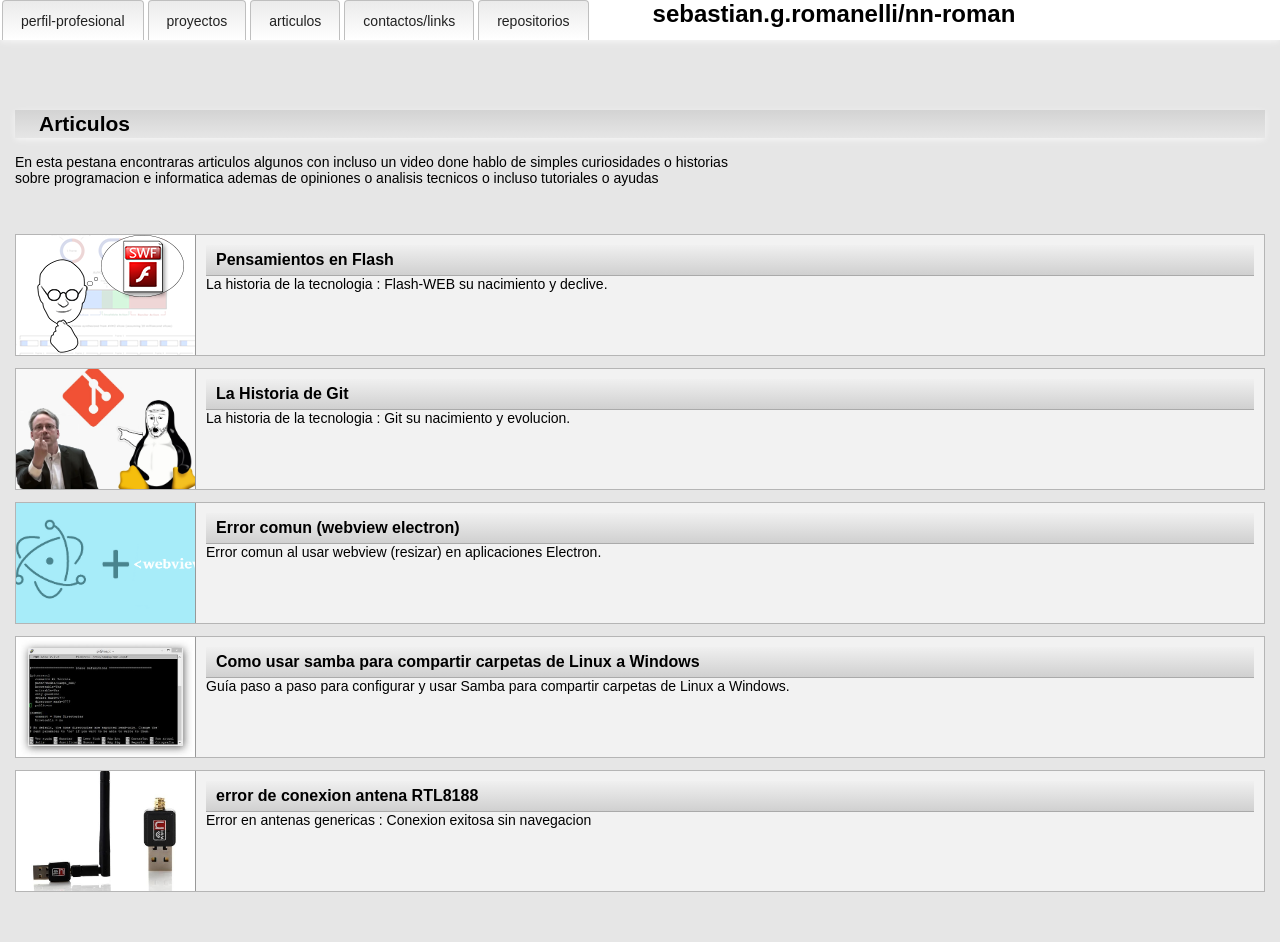
<file: articulos.html>
<!DOCTYPE html>
<html lang="es">
<head>
  <meta charset="UTF-8" />
  <title>articulos</title>
  <link rel="stylesheet" href="stilacho.css" />
  <link rel="icon" type="image/x-icon" href="yo.ico">
</head>
 <body>


    <!-- ----------------------------------google translate------------------------------- -->
  <div id="google_translate_element"></div>
  <meta name="google" content="notranslate">
  

<script>
function googleTranslateElementInit() {
  new google.translate.TranslateElement({
    pageLanguage: 'es',
    autoDisplay: true
  }, 'google_translate_element');
}
</script>


<script src="//translate.google.com/translate_a/element.js?cb=googleTranslateElementInit"></script>
  <!-- ----------------------------------google translate------------------------------- -->


  
<!-- ----------------------------------header------------------------------- -->

  <header class="top-bar">
    <nav class="tabs">
      <!-- ----------------------------------tabs------------------------------ -->
      <a class="tab" href="index.html"><span>perfil-profesional</span></a>
      <a class="tab" href="proyectos.html"><span>proyectos</span></a>
      <a class="tab" href="articulos.html"><span>articulos</span></a>
      <a class="tab" href="contacto.html"><span>contactos/links</span></a>
      <a class="tab" href="repositorios.html"><span>repositorios</span></a>
      <!-- ----------------------------------tabs------------------------------ -->
      <H1>sebastian.g.romanelli/nn-roman</H1>
    </nav>
    
  </header>
  <!-- ----------------------------------header------------------------------- -->

  <!-- ----------------------------------content------------------------------- -->
 <main class="content"> 
    <br>
    <br>
    <h2>Articulos</h2>
    <br>
    <p>En esta pestana encontraras articulos algunos con incluso un video done hablo de simples curiosidades o historias<br>
    sobre programacion e informatica ademas de opiniones o analisis tecnicos o incluso tutoriales o ayudas</p>
    <br>
    <br>
    <br>
<a class="articulo" href="news/nacimiento-y-declive-de-flash-web.html">
    <img src="imagenes/aticulos/flash-history/pensamientos en flash thumb.png" class="art-img">

    <div class="art-info">
        <div class="art-barra">Pensamientos en Flash</div>
        <p>
            La historia de la tecnologia : Flash-WEB su nacimiento y declive.
        </p>
    </div>
</a>


<a class="articulo" href="news/la-historia-de-git.html">
    <img src="imagenes/aticulos/la-historia-de-git/thumb.png" class="art-img">

    <div class="art-info">
        <div class="art-barra">La Historia de Git</div>
        <p>
            La historia de la tecnologia : Git su nacimiento y evolucion.
        </p>
    </div>
</a>


<a class="articulo" href="news/como-solucionar-error-de-webview-electron.html">
    <img src="og-images/electron-y-webview.png" class="art-img">

    <div class="art-info">
        <div class="art-barra">Error comun (webview electron)</div>
        <p>
            Error comun al usar webview (resizar) en aplicaciones Electron.
        </p>
    </div>
</a>


<a class="articulo" href="news/paso-a-paso-para-usar-samba.html">
    <img src="og-images/samba.jpg" class="art-img">

    <div class="art-info">
        <div class="art-barra">Como usar samba para compartir carpetas de Linux a Windows</div>
        <p>
            Guía paso a paso para configurar y usar Samba para compartir carpetas de Linux a Windows.
        </p>
    </div>
</a>

<a class="articulo" href="news/antenafix.html">
    <img src="og-images/antenagenerica.jpg" class="art-img">

    <div class="art-info">
        <div class="art-barra">error de conexion antena RTL8188</div>
        <p>
            Error en antenas genericas : Conexion exitosa sin navegacion
        </p>
    </div>
</a>





 </main>
 <!-- ----------------------------------content------------------------------- -->
</file>
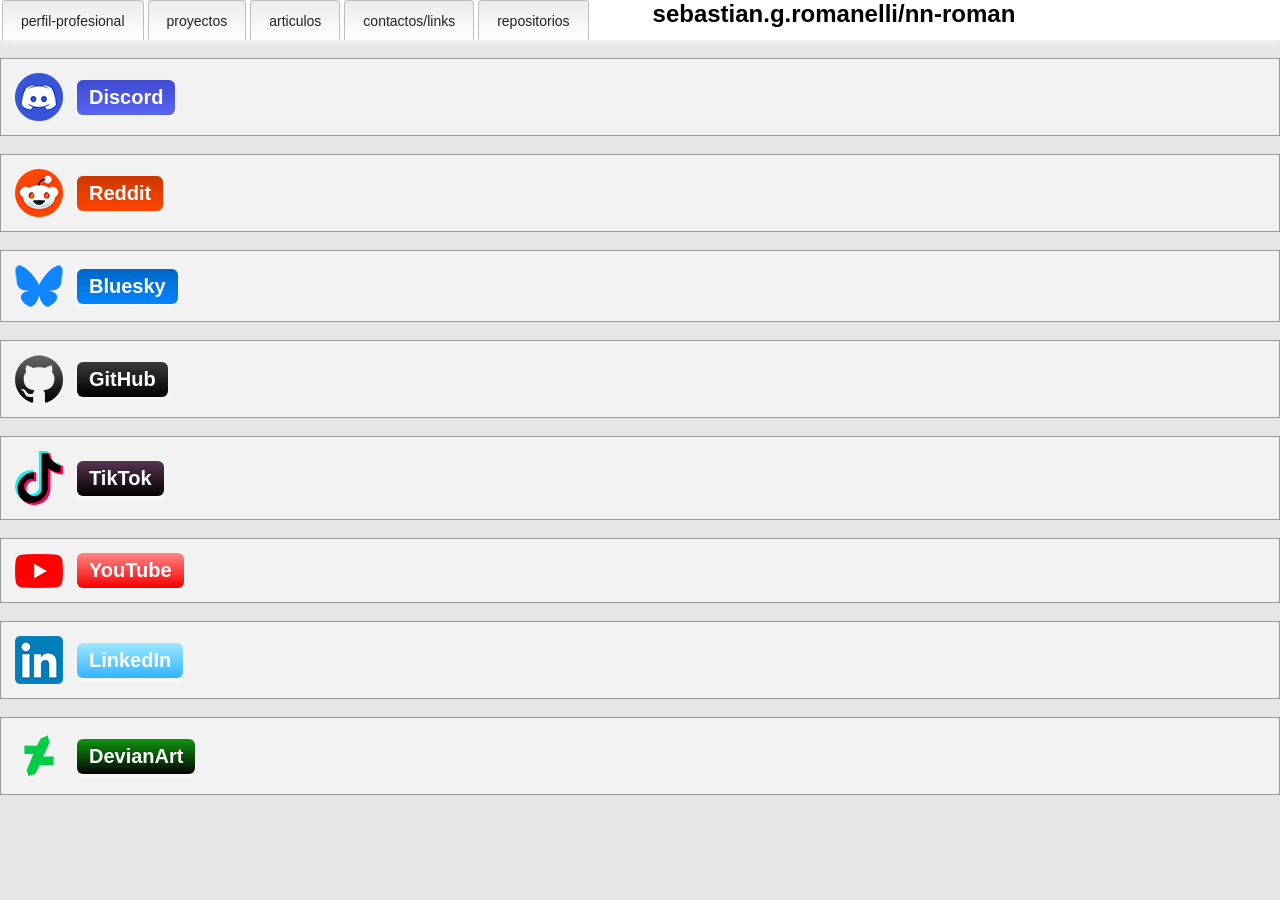
<file: contacto.html>
<!DOCTYPE html>
<html lang="es">
<head>
  <meta charset="UTF-8" />
  <title>contactos</title>
  <link rel="stylesheet" href="stilacho.css" />
  <link rel="icon" type="image/x-icon" href="yo.ico">
</head>
 <body>

      <!-- ----------------------------------google translate------------------------------- -->
  <div id="google_translate_element"></div>
  <meta name="google" content="notranslate">
  

<script>
function googleTranslateElementInit() {
  new google.translate.TranslateElement({
    pageLanguage: 'es',
    autoDisplay: true
  }, 'google_translate_element');
}
</script>


<script src="//translate.google.com/translate_a/element.js?cb=googleTranslateElementInit"></script>
  <!-- ----------------------------------google translate------------------------------- -->

  
<!-- ----------------------------------header------------------------------- -->

  <header class="top-bar">
    <nav class="tabs">
      <!-- ----------------------------------tabs------------------------------ -->
      <a class="tab" href="index.html"><span>perfil-profesional</span></a>
      <a class="tab" href="proyectos.html"><span>proyectos</span></a>
      <a class="tab" href="articulos.html"><span>articulos</span></a>
      <a class="tab" href="contacto.html"><span>contactos/links</span></a>
      <a class="tab" href="repositorios.html"><span>repositorios</span></a>
      <!-- ----------------------------------tabs------------------------------ -->
      <H1>sebastian.g.romanelli/nn-roman</H1>
    </nav>
    
  </header>
  <!-- ----------------------------------header------------------------------- -->

  <!-- ----------------------------------content------------------------------- -->
<botton  class="btn-box" onclick="openDiscordAndCopy()">
    <img src="imagenes/social/discord.png">
    <h2 class="btn-title" style="background: linear-gradient(to top, #5865F2, #3f4ad1);">
        Discord
    </h2>
  </botton>


<a href="https://www.reddit.com/user/23ROMAN/" class="btn-box">
    <img src="imagenes/social/reddit.png">
    <h2 class="btn-title" style="background: linear-gradient(to top, #FF4500, #cc3700);">
        Reddit
    </h2>
</a>

<a href="https://bsky.app/profile/seb4s.bsky.social" class="btn-box">
    <img src="imagenes/social/bluesky.png">
    <h2 class="btn-title" style="background: linear-gradient(to top, #0285FF, #0066c7);">
        Bluesky
    </h2>
</a>

<a href="https://github.com/sroman-NN" class="btn-box" ">
    <img src="imagenes/social/github.png">
    <h2 class="btn-title" style="background: linear-gradient(to top, #000000, #3a3a3a);">
        GitHub
    </h2>
</a>

<a href="https://www.tiktok.com/@devlogs.sromannn" class="btn-box"">
    <img src="imagenes/social/tiktok.png">
    <h2 class="btn-title" style="background: linear-gradient(to top, #000000, #583452);">
        TikTok
    </h2>
</a>

<a href="https://www.youtube.com/@s-romandev" class="btn-box"">
    <img src="imagenes/social/youtube.png">
    <h2 class="btn-title" style="background: linear-gradient(to top, #f80000, #ff8686);">
        YouTube
    </h2>
</a>

<a href="https://www.linkedin.com/in/sebastian-romanelli-8179aa40a/" class="btn-box"">
    <img src="imagenes/social/linkedin.png">
    <h2 class="btn-title" style="background: linear-gradient(to top, #33b4ff, #9ee8ff);">
        LinkedIn
    </h2>
</a>

<a href="https://www.deviantart.com/stgroman" class="btn-box"">
    <img src="imagenes/social/devian.png">
    <h2 class="btn-title" style="background: linear-gradient(to top, #050505, #0f940f);">
        DevianArt
    </h2>
</a>

 </main>
 <!-- ----------------------------------content------------------------------- -->
  

     <!-- ------scripts------- -->
    <script src="funcs.js"></script>
    <!-- ------scripts------- -->

 </body>
</html>
</file>
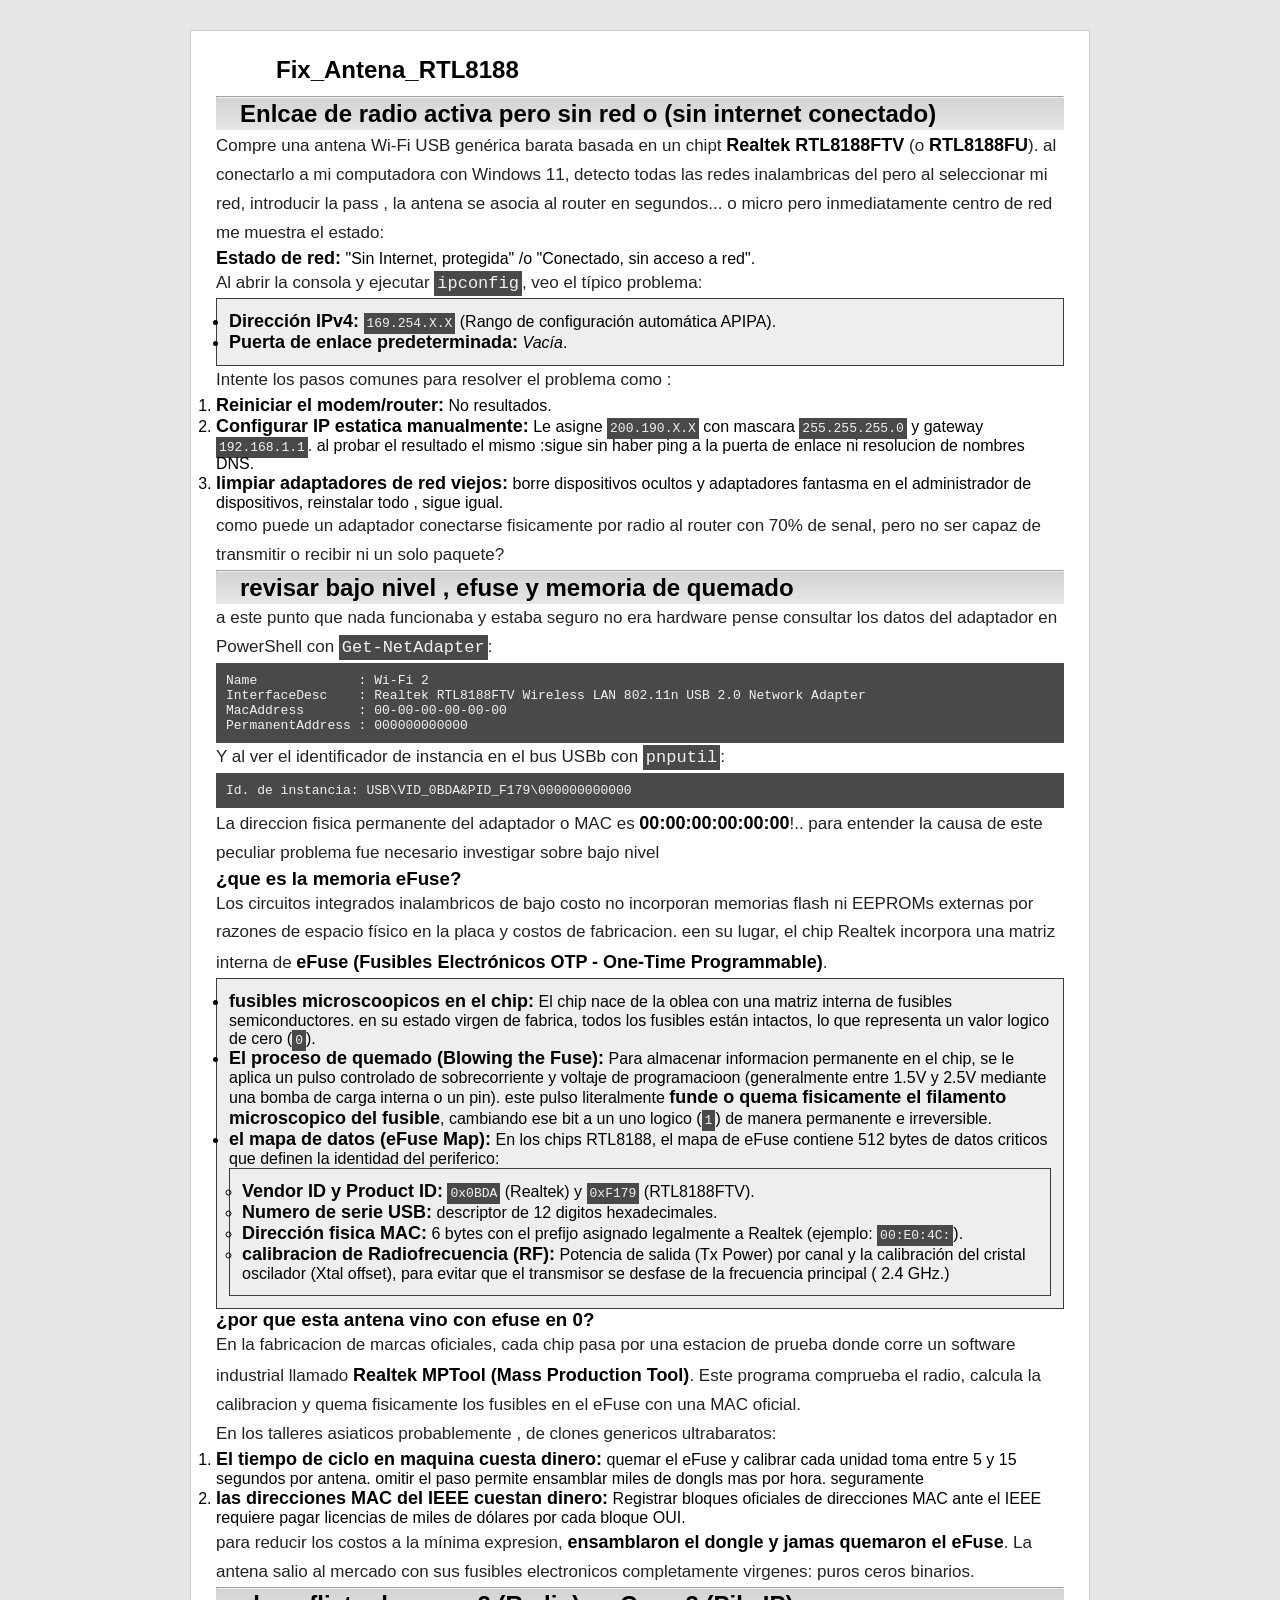
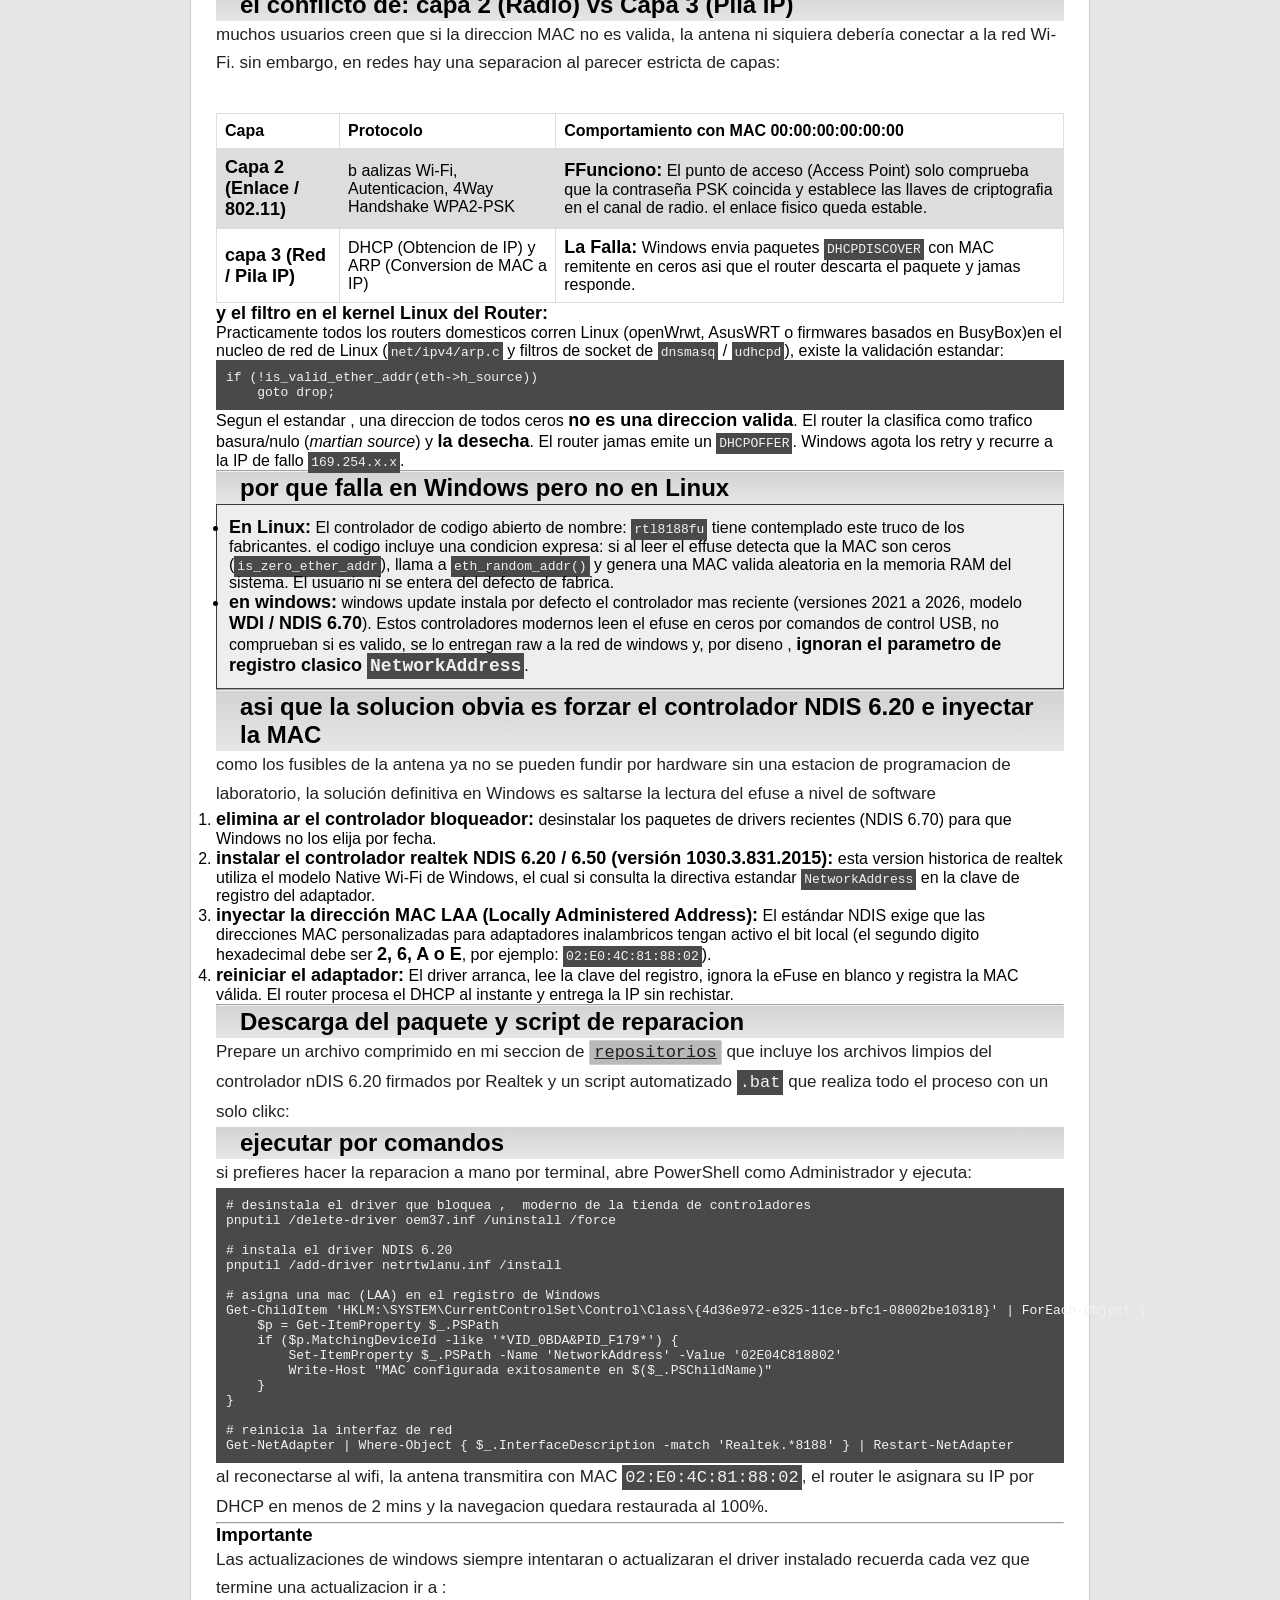
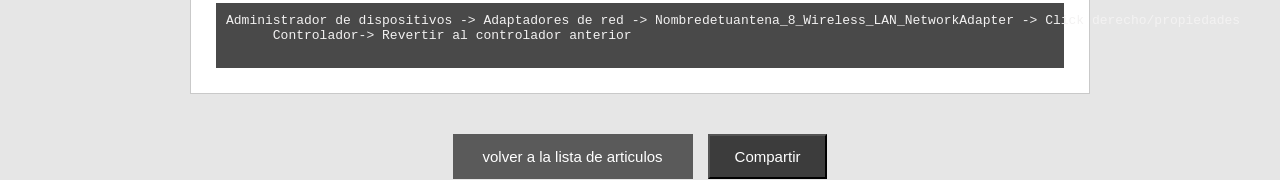
<file: news/antenafix.html>
<!DOCTYPE html>
<html lang="es">
<head>
  <meta charset="UTF-8" />
  <title>antena generica usb danada</title>
  <link rel="stylesheet" href="../stilacho.css" />
  <link rel="icon" type="image/x-icon" href="../imagenes/iconosX/chip.png">
   <!-- ------open graph------- -->
  <meta property="og:title" content="Antena USB RTL8188">
  <meta property="og:type" content="article">
  <meta property="og:description" content="Solucion a antenas genericas que conectan pero no permiten navegar (Conectada sin internet)">
  <meta property="og:image" content="https://sroman-nn.github.io/og-images/antenagenerica.jpg">
  <!-- ------open graph------- -->


</head>
 <body>


    <!-- ----------------------------------google translate------------------------------- -->
  <div id="google_translate_element"></div>
  <meta name="google" content="notranslate">


<script>
function googleTranslateElementInit() {
  new google.translate.TranslateElement({
    pageLanguage: 'es',
    autoDisplay: true
  }, 'google_translate_element');
}
</script>


<script src="//translate.google.com/translate_a/element.js?cb=googleTranslateElementInit"></script>
  <!-- ----------------------------------google translate------------------------------- -->

  <div class="contenido-art">

  <h1>Fix_Antena_RTL8188</h1>

  <hr>

  <h2>Enlcae de radio activa pero sin red o (sin internet conectado)</h2>
  <p>
    Compre una antena Wi-Fi USB genérica barata basada en un chipt <strong>Realtek RTL8188FTV</strong> (o <strong>RTL8188FU</strong>). al conectarlo a mi computadora con Windows 11, detecto todas las redes inalambricas del  pero al seleccionar mi red, introducir la pass , la antena se asocia al router en segundos... o micro pero inmediatamente centro de red me muestra el estado:
  </p>
  
  <div class="box-alert">
    <strong>Estado de red:</strong> "Sin Internet, protegida" /o "Conectado, sin acceso a red".
  </div>

  <p>Al abrir la consola y ejecutar <code>ipconfig</code>, veo el típico problema:</p>
  <ul>
    <li><strong>Dirección IPv4:</strong> <code>169.254.X.X</code> (Rango de configuración automática APIPA).</li>
    <li><strong>Puerta de enlace predeterminada:</strong> <em>Vacía</em>.</li>
  </ul>

  <p>Intente los pasos comunes para resolver el problema como :</p>
  <ol>
    <li><strong>Reiniciar el modem/router:</strong> No resultados.</li>
    <li><strong>Configurar IP estatica manualmente:</strong> Le asigne <code>200.190.X.X</code> con mascara <code>255.255.255.0</code> y gateway <code>192.168.1.1</code>. al probar el resultado el mismo :sigue  sin haber ping a la puerta de enlace ni resolucion de nombres DNS.</li>
    <li><strong>limpiar adaptadores de red viejos:</strong> borre dispositivos ocultos y adaptadores fantasma en el administrador de dispositivos, reinstalar todo , sigue igual.</li>
  </ol>

  <p>
    como puede un adaptador conectarse fisicamente por radio al router con 70% de senal, pero no ser capaz de transmitir o recibir ni un solo paquete?
  </p>

  <hr>

  <h2>revisar bajo nivel , efuse y memoria de quemado</h2>
  <p>
    a este punto que nada funcionaba y estaba seguro no era hardware pense consultar los datos del adaptador en PowerShell con <code>Get-NetAdapter</code>:
  </p>

<pre>Name             : Wi-Fi 2
InterfaceDesc    : Realtek RTL8188FTV Wireless LAN 802.11n USB 2.0 Network Adapter
MacAddress       : 00-00-00-00-00-00
PermanentAddress : 000000000000</pre>

  <p>
    Y al ver el identificador de instancia en el bus USBb con <code>pnputil</code>:
  </p>

<pre>Id. de instancia: USB\VID_0BDA&PID_F179\000000000000</pre>

  <p>
    La direccion fisica permanente del adaptador o MAC es <strong>00:00:00:00:00:00</strong>!.. para entender la causa de este peculiar problema fue necesario investigar sobre bajo nivel
  </p>

  <h3>¿que es  la memoria eFuse?</h3>
  <p>
    Los circuitos integrados inalambricos de bajo costo no incorporan memorias flash ni EEPROMs externas por razones de espacio físico en la placa y costos de fabricacion. een su lugar, el chip Realtek incorpora una matriz interna de <strong>eFuse (Fusibles Electrónicos OTP - One-Time Programmable)</strong>.
  </p>

  <ul>
    <li><strong>fusibles microscoopicos en el chip:</strong> El chip nace de la oblea  con una matriz interna de fusibles semiconductores. en su estado virgen de fabrica, todos los fusibles están intactos, lo que representa un valor logico de cero (<code>0</code>).</li>
    <li><strong>El proceso de quemado (Blowing the Fuse):</strong> Para almacenar informacion permanente en el chip, se le aplica un pulso controlado de sobrecorriente y voltaje de programacioon (generalmente entre 1.5V y 2.5V mediante una bomba de carga interna o un pin). este pulso literalmente <strong>funde o quema fisicamente el filamento microscopico del fusible</strong>, cambiando ese bit a un uno logico (<code>1</code>) de manera permanente e irreversible.</li>
    <li><strong>el mapa de datos (eFuse Map):</strong> En los chips RTL8188, el mapa de eFuse contiene 512 bytes de datos criticos que definen la identidad del periferico:
      <ul>
        <li><strong>Vendor ID y Product ID:</strong> <code>0x0BDA</code> (Realtek) y <code>0xF179</code> (RTL8188FTV).</li>
        <li><strong>Numero de serie USB:</strong> descriptor de 12 digitos hexadecimales.</li>
        <li><strong>Dirección fisica MAC:</strong> 6 bytes con el prefijo  asignado legalmente a Realtek (ejemplo: <code>00:E0:4C:</code>).</li>
        <li><strong>calibracion de Radiofrecuencia (RF):</strong> Potencia de salida (Tx Power) por canal y la calibración del cristal oscilador (Xtal offset), para evitar que el transmisor se desfase de la frecuencia principal ( 2.4 GHz.)</li>
      </ul>
    </li>
  </ul>

  <h3>¿por que esta antena vino con efuse en 0?</h3>
  <p>
    En la fabricacion de marcas oficiales, cada chip pasa por una estacion de prueba donde corre un software industrial llamado <strong>Realtek MPTool (Mass Production Tool)</strong>. Este programa comprueba el radio, calcula la calibracion y quema fisicamente los fusibles en el eFuse con una MAC oficial.
  </p>
  <p>
    En los talleres asiaticos probablemente , de clones genericos ultrabaratos:
  </p>
  <ol>
    <li><strong>El tiempo de ciclo en maquina cuesta dinero:</strong> quemar el eFuse y calibrar cada unidad toma entre 5 y 15 segundos por antena. omitir el paso permite ensamblar miles de dongls mas por hora. seguramente</li>
    <li><strong>las direcciones MAC del IEEE cuestan dinero:</strong> Registrar bloques oficiales de direcciones MAC ante el IEEE requiere pagar licencias de miles de dólares por cada bloque OUI.</li>
  </ol>
  <p>
    para reducir los costos a la mínima expresion, <strong>ensamblaron el dongle y jamas quemaron el eFuse</strong>. La antena salio al mercado con sus fusibles electronicos completamente virgenes: puros ceros binarios.
  </p>

  <hr>

  <h2>el conflicto de: capa 2 (Radio) vs Capa 3 (Pila IP)</h2>
  <p>
    muchos usuarios creen que si la direccion MAC no es valida, la antena ni siquiera debería conectar a la red Wi-Fi. sin embargo, en redes hay una separacion al parecer estricta de capas:
  </p>

  <table>
    <tr>
      <th>Capa</th>
      <th>Protocolo</th>
      <th>Comportamiento con MAC 00:00:00:00:00:00</th>
    </tr>
    <tr>
      <td><strong>Capa 2 (Enlace / 802.11)</strong></td>
      <td>b aalizas Wi-Fi, Autenticacion, 4Way Handshake WPA2-PSK</td>
      <td><strong>FFunciono:</strong> El punto de acceso (Access Point) solo comprueba que la contraseña PSK coincida y establece las llaves de criptografia en el canal de radio. el enlace fisico queda estable.</td>
    </tr>
    <tr>
      <td><strong>capa 3 (Red / Pila IP)</strong></td>
      <td>DHCP (Obtencion de IP) y ARP (Conversion de MAC a IP)</td>
      <td><strong>La Falla:</strong> Windows envia paquetes <code>DHCPDISCOVER</code> con MAC remitente en ceros asi que el  router descarta el paquete y jamas responde.</td>
    </tr>
  </table>

  <div class="box">
    <strong> y el filtro en el kernel Linux del Router:</strong><br>
    Practicamente todos los routers domesticos corren Linux (openWrwt, AsusWRT o firmwares basados en BusyBox)en el nucleo de red de Linux (<code>net/ipv4/arp.c</code> y filtros de socket de <code>dnsmasq</code> / <code>udhcpd</code>), existe la validación estandar:
<pre>if (!is_valid_ether_addr(eth->h_source))
    goto drop;</pre>
    Segun el estandar , una direccion de todos ceros <strong>no es una direccion valida</strong>. El router la clasifica como trafico basura/nulo (<em>martian source</em>) y <strong>la desecha</strong>. El router jamas emite un <code>DHCPOFFER</code>. Windows agota los retry y recurre a la IP de fallo <code>169.254.x.x</code>.
  </div>

  <hr>

  <h2>por que falla en Windows pero no en Linux</h2>
  <ul>
    <li><strong>En Linux:</strong> El controlador de codigo abierto de nombre: <code>rtl8188fu</code> tiene contemplado este truco  de los fabricantes. el codigo incluye una condicion expresa: si al leer el effuse detecta que la MAC son ceros (<code>is_zero_ether_addr</code>), llama a <code>eth_random_addr()</code> y genera una MAC valida aleatoria en la memoria RAM del sistema. El usuario ni se entera del defecto de fabrica.</li>
    <li><strong>en windows:</strong> windows update instala por defecto el controlador mas reciente (versiones 2021 a 2026, modelo <strong>WDI / NDIS 6.70</strong>). Estos controladores modernos leen el efuse en ceros por comandos de control USB, no comprueban si es valido, se lo entregan raw a la red de windows y, por diseno , <strong>ignoran el parametro de registro clasico <code>NetworkAddress</code></strong>.</li>
  </ul>

  <hr>

  <h2>asi que la solucion obvia es forzar el controlador NDIS 6.20 e inyectar la MAC</h2>
  <p>
    como los fusibles de la antena ya no se pueden fundir por hardware sin una estacion de programacion de laboratorio, la solución definitiva en Windows es saltarse la lectura del efuse a nivel de software
  </p>

  <ol>
    <li><strong>elimina ar el controlador  bloqueador:</strong> desinstalar los paquetes de drivers recientes (NDIS 6.70) para que Windows no los elija por fecha.</li>
    <li><strong>instalar el controlador realtek NDIS 6.20 / 6.50 (versión 1030.3.831.2015):</strong> esta version historica de realtek utiliza el modelo Native Wi-Fi de Windows, el cual si consulta la directiva estandar <code>NetworkAddress</code> en la clave de registro del adaptador.</li>
    <li><strong>inyectar la dirección MAC LAA (Locally Administered Address):</strong> El estándar NDIS exige que las direcciones MAC personalizadas para adaptadores inalambricos tengan activo el bit local (el segundo digito hexadecimal debe ser <strong>2, 6, A o E</strong>, por ejemplo: <code>02:E0:4C:81:88:02</code>).</li>
    <li><strong>reiniciar el adaptador:</strong> El driver arranca, lee la clave del registro, ignora la eFuse en blanco y registra la MAC válida. El router procesa el DHCP al instante y entrega la IP sin rechistar.</li>
  </ol>

  <hr>

  <h2>Descarga del paquete y script de reparacion</h2>
  <p>
    Prepare un archivo comprimido en mi seccion de <a class="tabgo" href="../repositorios/drivers_rtl8188ftv_fix.zip">repositorios</a> que incluye los archivos limpios del controlador nDIS 6.20 firmados por Realtek y un script automatizado <code>.bat</code> que realiza todo el proceso con un solo clikc:
  </p>


  <h2>ejecutar por comandos</h2>
  <p>
    si prefieres hacer la reparacion a mano por terminal, abre PowerShell como Administrador y ejecuta:
  </p>

<pre># desinstala el driver que bloquea ,  moderno de la tienda de controladores
pnputil /delete-driver oem37.inf /uninstall /force

# instala el driver NDIS 6.20
pnputil /add-driver netrtwlanu.inf /install

# asigna una mac (LAA) en el registro de Windows
Get-ChildItem 'HKLM:\SYSTEM\CurrentControlSet\Control\Class\{4d36e972-e325-11ce-bfc1-08002be10318}' | ForEach-Object {
    $p = Get-ItemProperty $_.PSPath
    if ($p.MatchingDeviceId -like '*VID_0BDA&PID_F179*') {
        Set-ItemProperty $_.PSPath -Name 'NetworkAddress' -Value '02E04C818802'
        Write-Host "MAC configurada exitosamente en $($_.PSChildName)"
    }
}

# reinicia la interfaz de red
Get-NetAdapter | Where-Object { $_.InterfaceDescription -match 'Realtek.*8188' } | Restart-NetAdapter</pre>

  <p>
    al reconectarse al wifi, la antena transmitira con MAC <code>02:E0:4C:81:88:02</code>, el router le asignara su IP por DHCP en menos de 2 mins y la navegacion quedara restaurada al 100%.
  </p>

  <hr>

  <h3>Importante</h3>
  <p>Las actualizaciones de windows siempre intentaran o actualizaran el driver instalado recuerda cada vez que termine una actualizacion ir a :
    <pre>Administrador de dispositivos -> Adaptadores de red -> Nombredetuantena_8_Wireless_LAN_NetworkAdapter -> Click derecho/propiedades 
      Controlador-> Revertir al controlador anterior
    </pre>
  </p>

  </div>


<!-- ------scripts------- -->

    <div class="articulo-footer">
        <a href="../articulos.html" class="btn-back">volver a la lista de articulos</a>
        <button class="btn-share" onclick="compartir()">Compartir</button>
    </div>
</div>


    <!-- ------scripts------- -->
    <script src="share.js"></script>
    <!-- ------scripts------- -->

</body>
</html>
</file>
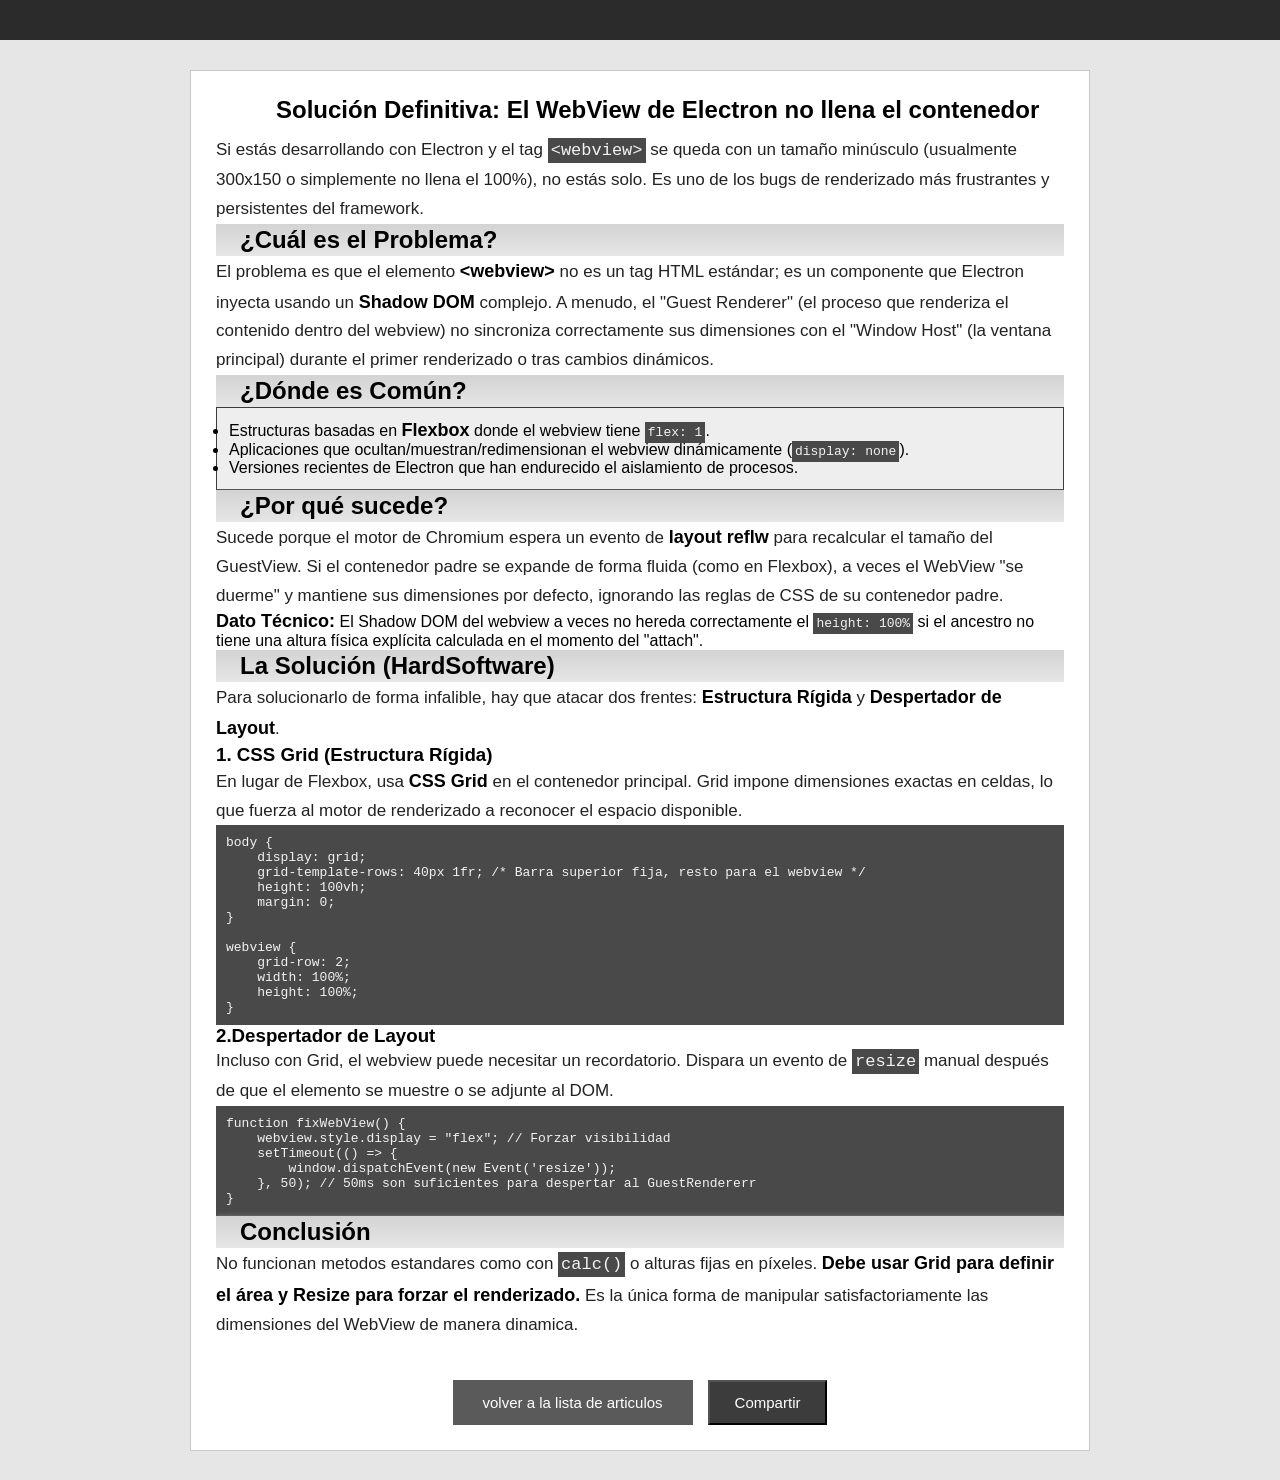
<file: news/como-solucionar-error-de-webview-electron.html>
<!DOCTYPE html>
<html lang="es">
<head>
  <meta charset="UTF-8" />

      <!-- ------open graph------- -->
  <meta property="og:title" content="Error commun (webview electron)">
  <meta property="og:type" content="article">
  <meta property="og:image" content=" https://sroman-nn.github.io/og-images/electron-y-webview.png">
  <!-- ------open graph------- -->

    <!-- ----------------------------------google translate------------------------------- -->
  <div id="google_translate_element"></div>
  <meta name="google" content="notranslate">
  

<script>
function googleTranslateElementInit() {
  new google.translate.TranslateElement({
    pageLanguage: 'es',
    autoDisplay: true
  }, 'google_translate_element');
}
</script>


<script src="//translate.google.com/translate_a/element.js?cb=googleTranslateElementInit"></script>
  <!-- ----------------------------------google translate------------------------------- -->

    
    <title>Solucion error de webview en electron</title>
      <link rel="stylesheet" href="../stilacho.css" />
        <link rel="icon" type="image/x-icon" href="yo.ico">
</head>

  <div class="header">
</div>

<div class="contenido-art">

        <h1>Solución Definitiva: El WebView de Electron no llena el contenedor</h1>

        <p>Si estás desarrollando con Electron y el tag <code>&lt;webview&gt;</code> se queda con un tamaño minúsculo (usualmente 300x150 o simplemente no llena el 100%), no estás solo. Es uno de los bugs de renderizado más frustrantes y persistentes del framework.</p>

        <h2>¿Cuál es el Problema?</h2>
        <p>El problema es que el elemento <strong>&lt;webview&gt;</strong> no es un tag HTML estándar; es un componente que Electron inyecta usando un <strong>Shadow DOM</strong> complejo. A menudo, el "Guest Renderer" (el proceso que renderiza el contenido dentro del webview) no sincroniza correctamente sus dimensiones con el "Window Host" (la ventana principal) durante el primer renderizado o tras cambios dinámicos.</p>

        <h2>¿Dónde es Común?</h2>
        <ul>
            <li>Estructuras basadas en <strong>Flexbox</strong> donde el webview tiene <code>flex: 1</code>.</li>
            <li>Aplicaciones que ocultan/muestran/redimensionan el webview dinámicamente (<code>display: none</code>).</li>
            <li>Versiones recientes de Electron que han endurecido el aislamiento de procesos.</li>
        </ul>

        <h2>¿Por qué sucede?</h2>
        <p>Sucede porque el motor de Chromium espera un evento de <strong>layout reflw</strong> para recalcular el tamaño del GuestView. Si el contenedor padre se expande de forma fluida (como en Flexbox), a veces el WebView "se duerme" y mantiene sus dimensiones por defecto, ignorando las reglas de CSS de su contenedor padre.</p>

        <div class="highlight">
            <strong>Dato Técnico:</strong> El Shadow DOM del webview a veces no hereda correctamente el <code>height: 100%</code> si el ancestro no tiene una altura física explícita calculada en el momento del "attach".
        </div>

        <h2>La Solución (HardSoftware)</h2>
        <p>Para solucionarlo de forma infalible, hay que atacar dos frentes: <strong>Estructura Rígida</strong> y <strong>Despertador de Layout</strong>.</p>

        <h3>1. CSS Grid (Estructura Rígida)</h3>
        <p>En lugar de Flexbox, usa <strong>CSS Grid</strong> en el contenedor principal. Grid impone dimensiones exactas en celdas, lo que fuerza al motor de renderizado a reconocer el espacio disponible.</p>
        <pre>
body {
    display: grid;
    grid-template-rows: 40px 1fr; /* Barra superior fija, resto para el webview */
    height: 100vh;
    margin: 0;
}

webview {
    grid-row: 2;
    width: 100%;
    height: 100%;
}</pre>

        <h3>2.Despertador de Layout</h3>
        <p>Incluso con Grid, el webview puede necesitar un recordatorio. Dispara un evento de <code>resize</code> manual después de que el elemento se muestre o se adjunte al DOM.</p>
        <pre>
function fixWebView() {
    webview.style.display = "flex"; // Forzar visibilidad
    setTimeout(() => {
        window.dispatchEvent(new Event('resize'));
    }, 50); // 50ms son suficientes para despertar al GuestRendererr
}</pre>

        <h2>Conclusión</h2>
        <p>No funcionan metodos estandares como con <code>calc()</code> o alturas fijas en píxeles. <strong>Debe usar Grid para definir el área y Resize para forzar el renderizado.</strong> Es la única forma de manipular satisfactoriamente las dimensiones del  WebView de manera dinamica.</p>
<!-- ------scripts------- -->

    <div class="articulo-footer">
        <a href="../articulos.html" class="btn-back">volver a la lista de articulos</a>
        <button class="btn-share" onclick="compartir()">Compartir</button>
    </div>
</div>


    <!-- ------scripts------- -->
    <script src="share.js"></script>
    <!-- ------scripts------- -->
</body>
</html>
</file>
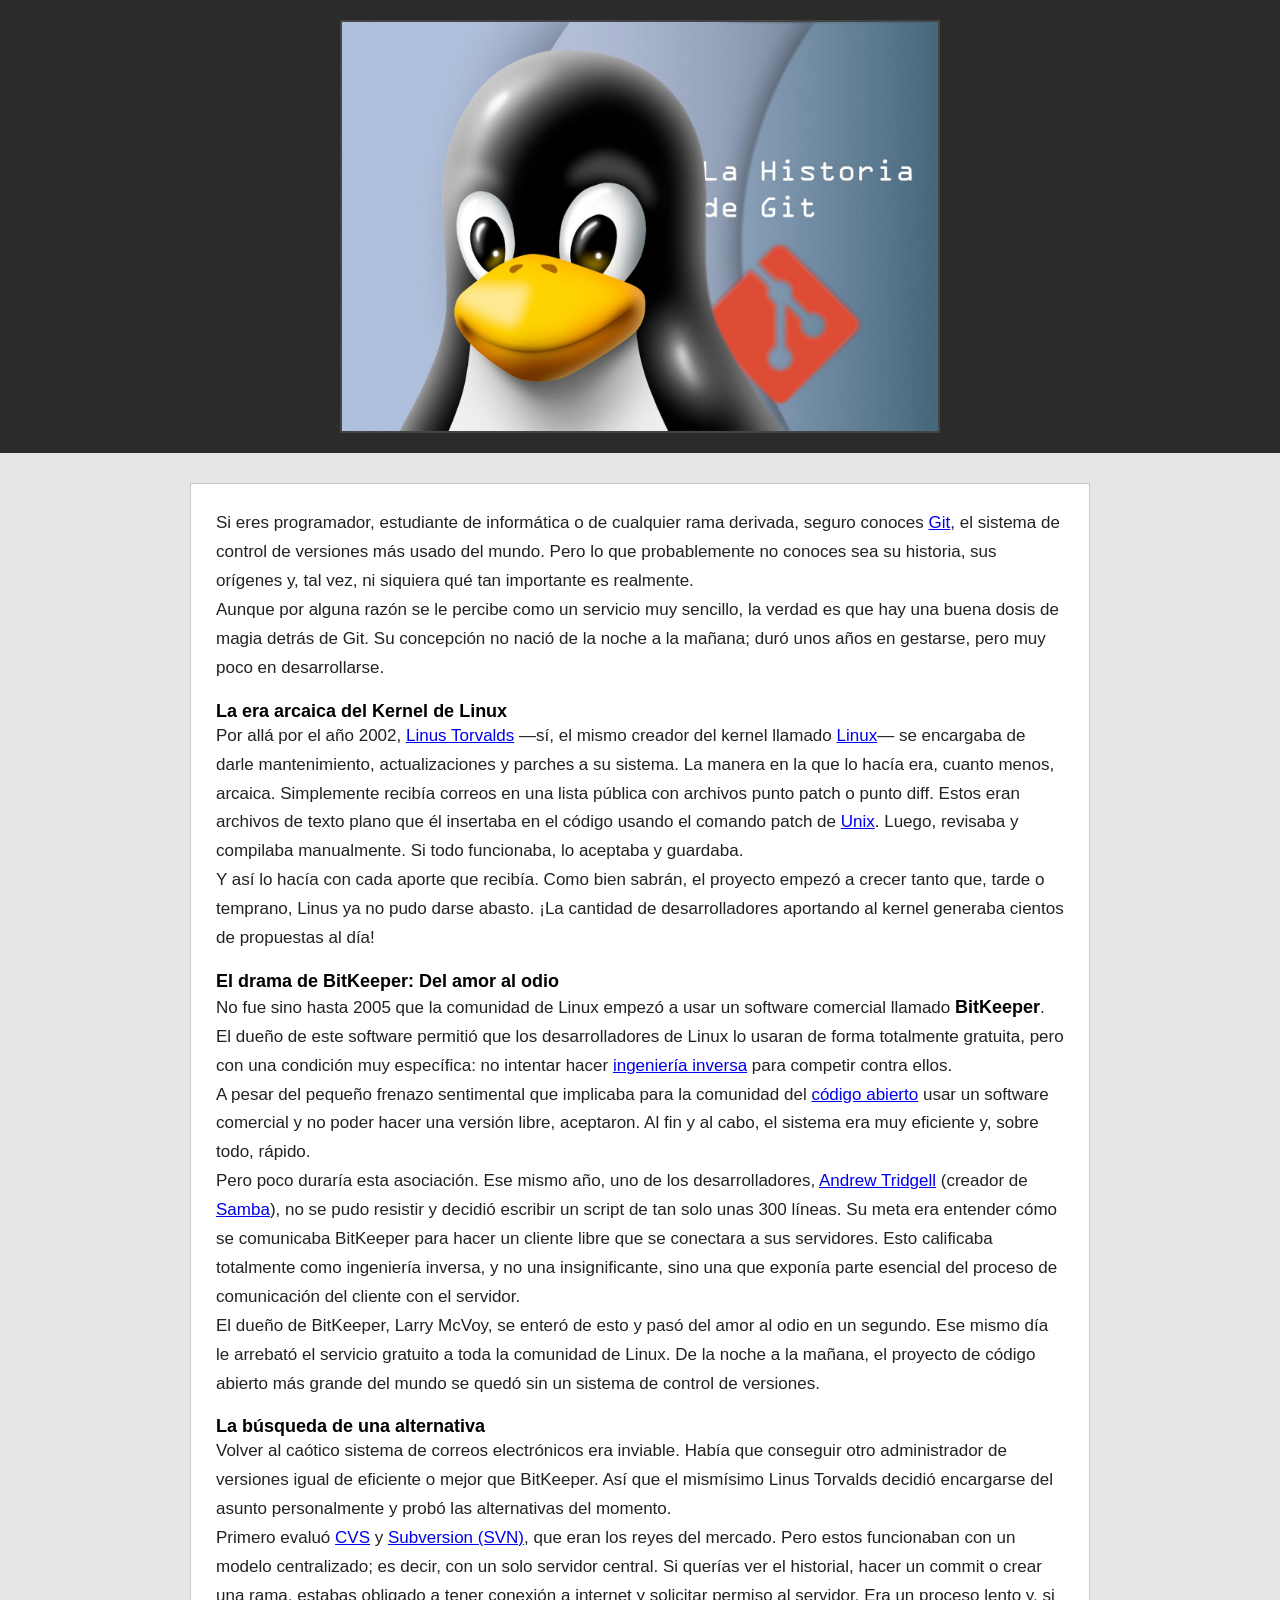
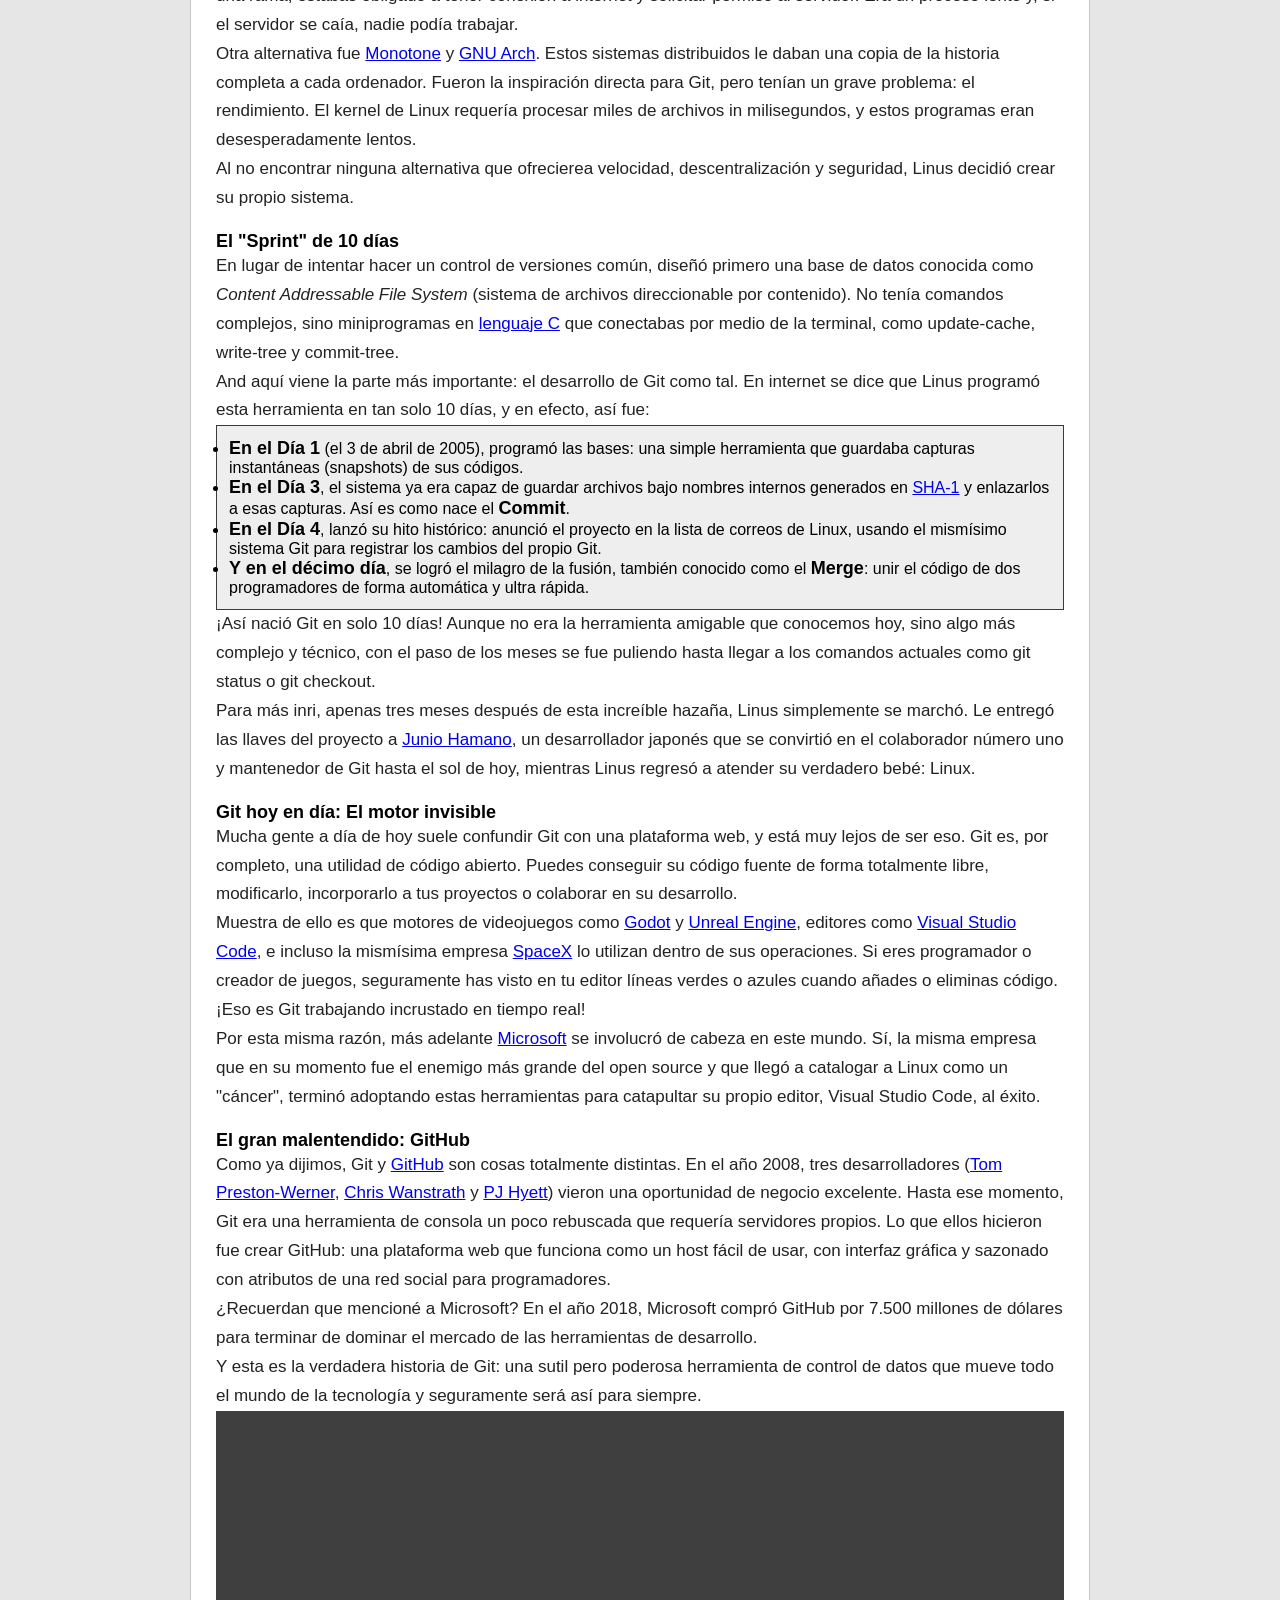
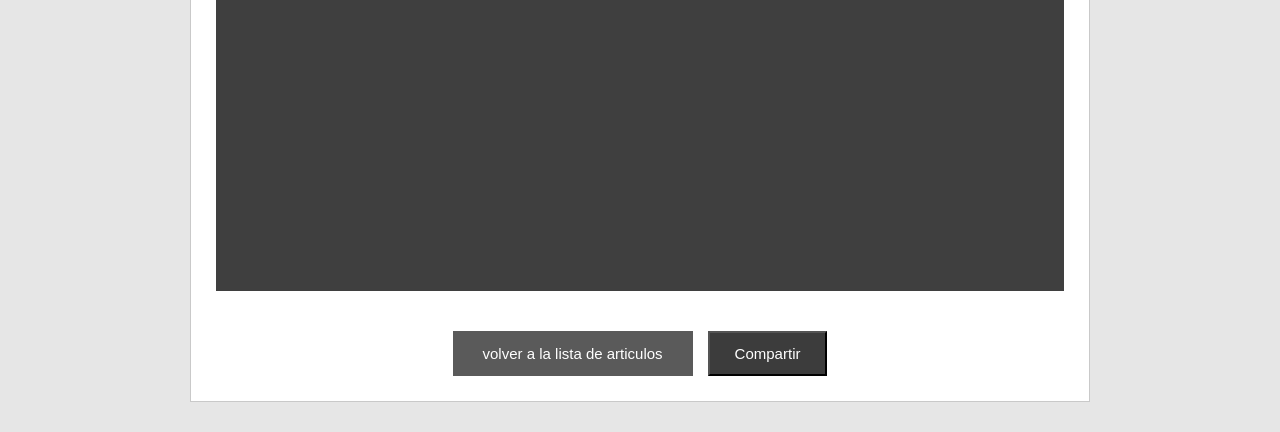
<file: news/la-historia-de-git.html>
<!DOCTYPE html>
<html lang="es">
<head>
  <meta charset="UTF-8" />
  <!-- ------open graph------- -->
  <meta property="og:title" content="The History of Git">
  <meta property="og:type" content="article">
  <meta property="og:description" content="The history of the most used version control system in the world, Git.">
  <meta property="og:image" content=" https://sroman-nn.github.io/imagenes/aticulos/la-historia-de-git/git-history-banner.jpg">
  <!-- ------open graph------- -->

    <!-- ----------------------------------google translate------------------------------- -->
  <div id="google_translate_element"></div>
  <meta name="google" content="notranslate">
  

<script>
function googleTranslateElementInit() {
  new google.translate.TranslateElement({
    pageLanguage: 'es',
    autoDisplay: true
  }, 'google_translate_element');
}
</script>


<script src="//translate.google.com/translate_a/element.js?cb=googleTranslateElementInit"></script>
  <!-- ----------------------------------google translate------------------------------- -->

    
    <title>La  historia de Git</title>
      <link rel="stylesheet" href="../stilacho.css" />
        <link rel="icon" type="image/x-icon" href="yo.ico">
</head>

  <div class="header">
    <img src="../imagenes/aticulos/la-historia-de-git/git-history-banner.jpg" alt="Banner Git">
</div>

<div class="contenido-art">


    <p>Si eres programador, estudiante de informática o de cualquier rama derivada, seguro conoces <a href="https://es.wikipedia.org/wiki/Git" target="_blank">Git</a>, el sistema de control de versiones más usado del mundo. Pero lo que probablemente no conoces sea su historia, sus orígenes y, tal vez, ni siquiera qué tan importante es realmente.</p>

    <p>Aunque por alguna razón se le percibe como un servicio muy sencillo, la verdad es que hay una buena dosis de magia detrás de Git. Su concepción no nació de la noche a la mañana; duró unos años en gestarse, pero muy poco en desarrollarse.</p>

    <br>

    <strong>La era arcaica del Kernel de Linux</strong>

    <p>Por allá por el año 2002, <a href="https://es.wikipedia.org/wiki/Linus_Torvalds" target="_blank">Linus Torvalds</a> —sí, el mismo creador del kernel llamado <a href="https://www.kernel.org/" target="_blank">Linux</a>— se encargaba de darle mantenimiento, actualizaciones y parches a su sistema. La manera en la que lo hacía era, cuanto menos, arcaica. Simplemente recibía correos en una lista pública con archivos punto patch o punto diff. Estos eran archivos de texto plano que él insertaba en el código usando el comando patch de <a href="https://es.wikipedia.org/wiki/Unix" target="_blank">Unix</a>. Luego, revisaba y compilaba manualmente. Si todo funcionaba, lo aceptaba y guardaba.</p>

    <p>Y así lo hacía con cada aporte que recibía. Como bien sabrán, el proyecto empezó a crecer tanto que, tarde o temprano, Linus ya no pudo darse abasto. ¡La cantidad de desarrolladores aportando al kernel generaba cientos de propuestas al día!</p>

    <br>

    <strong>El drama de BitKeeper: Del amor al odio</strong>

    <p>No fue sino hasta 2005 que la comunidad de Linux empezó a usar un software comercial llamado <strong>BitKeeper</strong>. El dueño de este software permitió que los desarrolladores de Linux lo usaran de forma totalmente gratuita, pero con una condición muy específica: no intentar hacer <a href="https://es.wikipedia.org/wiki/Ingenier%C3%ADa_inversa" target="_blank">ingeniería inversa</a> para competir contra ellos.</p>

    <p>A pesar del pequeño frenazo sentimental que implicaba para la comunidad del <a href="https://es.wikipedia.org/wiki/C%C3%B3digo_abierto" target="_blank">código abierto</a> usar un software comercial y no poder hacer una versión libre, aceptaron. Al fin y al cabo, el sistema era muy eficiente y, sobre todo, rápido.</p>

    <p>Pero poco duraría esta asociación. Ese mismo año, uno de los desarrolladores, <a href="https://en.wikipedia.org/wiki/Andrew_Tridgell" target="_blank">Andrew Tridgell</a> (creador de <a href="https://www.samba.org/" target="_blank">Samba</a>), no se pudo resistir y decidió escribir un script de tan solo unas 300 líneas. Su meta era entender cómo se comunicaba BitKeeper para hacer un cliente libre que se conectara a sus servidores. Esto calificaba totalmente como ingeniería inversa, y no una insignificante, sino una que exponía parte esencial del proceso de comunicación del cliente con el servidor.</p>

    <p>El dueño de BitKeeper, Larry McVoy, se enteró de esto y pasó del amor al odio en un segundo. Ese mismo día le arrebató el servicio gratuito a toda la comunidad de Linux. De la noche a la mañana, el proyecto de código abierto más grande del mundo se quedó sin un sistema de control de versiones.</p>

    <br>

    <strong>La búsqueda de una alternativa</strong>

    <p>Volver al caótico sistema de correos electrónicos era inviable. Había que conseguir otro administrador de versiones igual de eficiente o mejor que BitKeeper. Así que el mismísimo Linus Torvalds decidió encargarse del asunto personalmente y probó las alternativas del momento.</p>

    <p>Primero evaluó <a href="https://es.wikipedia.org/wiki/Concurrent_Versions_System" target="_blank">CVS</a> y <a href="https://es.wikipedia.org/wiki/Apache_Subversion" target="_blank">Subversion (SVN)</a>, que eran los reyes del mercado. Pero estos funcionaban con un modelo centralizado; es decir, con un solo servidor central. Si querías ver el historial, hacer un commit o crear una rama, estabas obligado a tener conexión a internet y solicitar permiso al servidor. Era un proceso lento y, si el servidor se caía, nadie podía trabajar.</p>

    <p>Otra alternativa fue <a href="https://en.wikipedia.org/wiki/Monotone_(software)" target="_blank">Monotone</a> y <a href="https://en.wikipedia.org/wiki/GNU_arch" target="_blank">GNU Arch</a>. Estos sistemas distribuidos le daban una copia de la historia completa a cada ordenador. Fueron la inspiración directa para Git, pero tenían un grave problema: el rendimiento. El kernel de Linux requería procesar miles de archivos in milisegundos, y estos programas eran desesperadamente lentos.</p>

    <p>Al no encontrar ninguna alternativa que ofrecierea velocidad, descentralización y seguridad, Linus decidió crear su propio sistema.</p>

    <br>

    <strong>El "Sprint" de 10 días</strong>

    <p>En lugar de intentar hacer un control de versiones común, diseñó primero una base de datos conocida como <em>Content Addressable File System</em> (sistema de archivos direccionable por contenido). No tenía comandos complejos, sino miniprogramas en <a href="https://es.wikipedia.org/wiki/C_(lenguaje_de_programaci%C3%B3n)" target="_blank">lenguaje C</a> que conectabas por medio de la terminal, como update-cache, write-tree y commit-tree.</p>

    <p>And aquí viene la parte más importante: el desarrollo de Git como tal. En internet se dice que Linus programó esta herramienta en tan solo 10 días, y en efecto, así fue:</p>

    <ul>
        <li><strong>En el Día 1</strong> (el 3 de abril de 2005), programó las bases: una simple herramienta que guardaba capturas instantáneas (snapshots) de sus códigos.</li>
        <li><strong>En el Día 3</strong>, el sistema ya era capaz de guardar archivos bajo nombres internos generados en <a href="https://es.wikipedia.org/wiki/SHA-1" target="_blank">SHA-1</a> y enlazarlos a esas capturas. Así es como nace el <strong>Commit</strong>.</li>
        <li><strong>En el Día 4</strong>, lanzó su hito histórico: anunció el proyecto en la lista de correos de Linux, usando el mismísimo sistema Git para registrar los cambios del propio Git.</li>
        <li><strong>Y en el décimo día</strong>, se logró el milagro de la fusión, también conocido como el <strong>Merge</strong>: unir el código de dos programadores de forma automática y ultra rápida.</li>
    </ul>

    <p>¡Así nació Git en solo 10 días! Aunque no era la herramienta amigable que conocemos hoy, sino algo más complejo y técnico, con el paso de los meses se fue puliendo hasta llegar a los comandos actuales como git status o git checkout.</p>

    <p>Para más inri, apenas tres meses después de esta increíble hazaña, Linus simplemente se marchó. Le entregó las llaves del proyecto a <a href="https://en.wikipedia.org/wiki/Junio_Hamano" target="_blank">Junio Hamano</a>, un desarrollador japonés que se convirtió en el colaborador número uno y mantenedor de Git hasta el sol de hoy, mientras Linus regresó a atender su verdadero bebé: Linux.</p>

    <br>

    <strong>Git hoy en día: El motor invisible</strong>

    <p>Mucha gente a día de hoy suele confundir Git con una plataforma web, y está muy lejos de ser eso. Git es, por completo, una utilidad de código abierto. Puedes conseguir su código fuente de forma totalmente libre, modificarlo, incorporarlo a tus proyectos o colaborar en su desarrollo.</p>

    <p>Muestra de ello es que motores de videojuegos como <a href="https://godotengine.org/" target="_blank">Godot</a> y <a href="https://www.unrealengine.com/" target="_blank">Unreal Engine</a>, editores como <a href="https://code.visualstudio.com/" target="_blank">Visual Studio Code</a>, e incluso la mismísima empresa <a href="https://www.spacex.com/" target="_blank">SpaceX</a> lo utilizan dentro de sus operaciones. Si eres programador o creador de juegos, seguramente has visto en tu editor líneas verdes o azules cuando añades o eliminas código. ¡Eso es Git trabajando incrustado en tiempo real!</p>

    <p>Por esta misma razón, más adelante <a href="https://es.wikipedia.org/wiki/Microsoft" target="_blank">Microsoft</a> se involucró de cabeza en este mundo. Sí, la misma empresa que en su momento fue el enemigo más grande del open source y que llegó a catalogar a Linux como un "cáncer", terminó adoptando estas herramientas para catapultar su propio editor, Visual Studio Code, al éxito.</p>

    <br>

    <strong>El gran malentendido: GitHub</strong>

    <p>Como ya dijimos, Git y <a href="https://es.wikipedia.org/wiki/GitHub" target="_blank">GitHub</a> son cosas totalmente distintas. En el año 2008, tres desarrolladores (<a href="https://en.wikipedia.org/wiki/Tom_Preston-Werner" target="_blank">Tom Preston-Werner</a>, <a href="https://en.wikipedia.org/wiki/Chris_Wanstrath" target="_blank">Chris Wanstrath</a> y <a href="https://en.wikipedia.org/wiki/PJ_Hyett" target="_blank">PJ Hyett</a>) vieron una oportunidad de negocio excelente. Hasta ese momento, Git era una herramienta de consola un poco rebuscada que requería servidores propios. Lo que ellos hicieron fue crear GitHub: una plataforma web que funciona como un host fácil de usar, con interfaz gráfica y sazonado con atributos de una red social para programadores.</p>

    <p>¿Recuerdan que mencioné a Microsoft? En el año 2018, Microsoft compró GitHub por 7.500 millones de dólares para terminar de dominar el mercado de las herramientas de desarrollo.</p>

    <p>Y esta es la verdadera historia de Git: una sutil pero poderosa herramienta de control de datos que mueve todo el mundo de la tecnología y seguramente será así para siempre.</p>
<!-- ------video------- -->
<div class="vid-iframe" ">
<iframe width="100%" height="100%" src="https://www.youtube.com/embed/TBAnrflUofc?si=9WhJ8rkz6560x28A" title="YouTube video player" frameborder="0" allow="accelerometer; autoplay; clipboard-write; encrypted-media; gyroscope; picture-in-picture; web-share" referrerpolicy="strict-origin-when-cross-origin" allowfullscreen></iframe>
</div>
<!-- ------scripts------- -->

    <div class="articulo-footer">
        <a href="../articulos.html" class="btn-back">volver a la lista de articulos</a>
        <button class="btn-share" onclick="compartir()">Compartir</button>
    </div>
</div>


    <!-- ------scripts------- -->
    <script src="share.js"></script>
    <!-- ------scripts------- -->
</body>
</html>
</file>
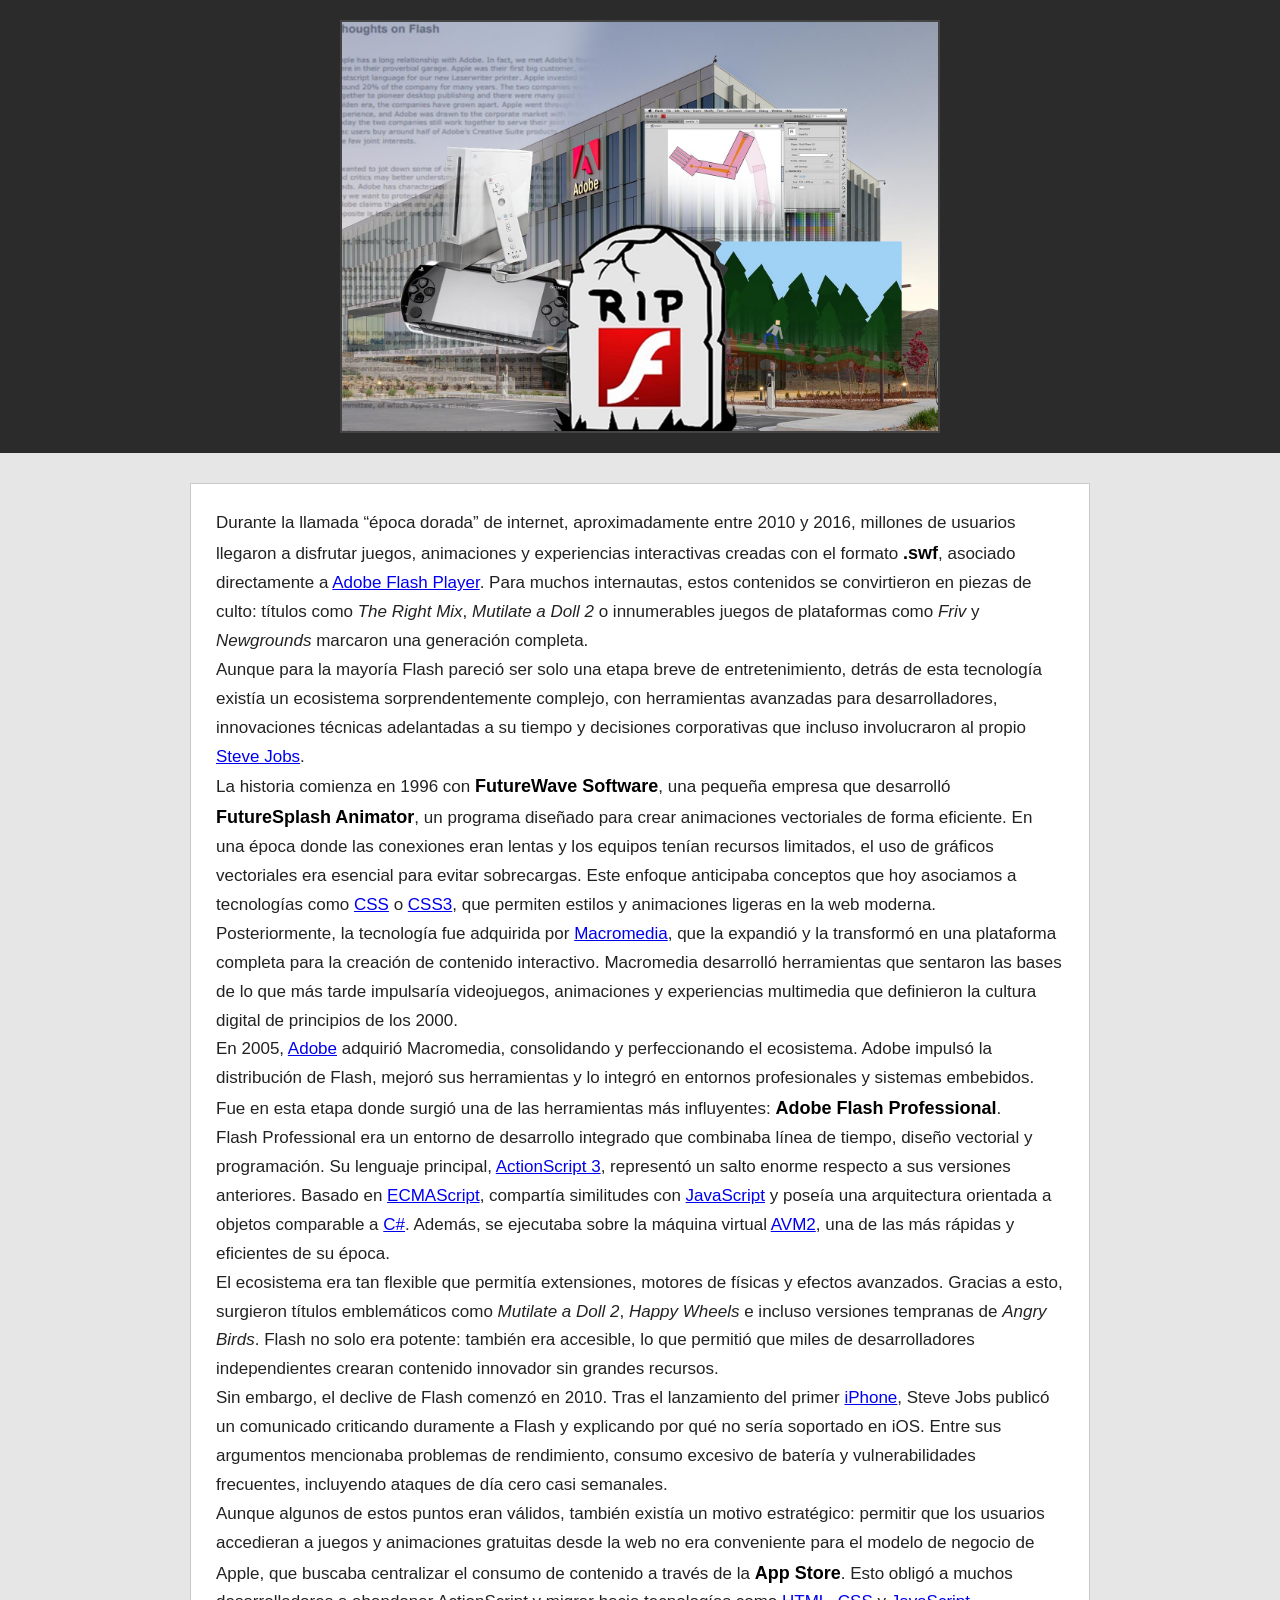
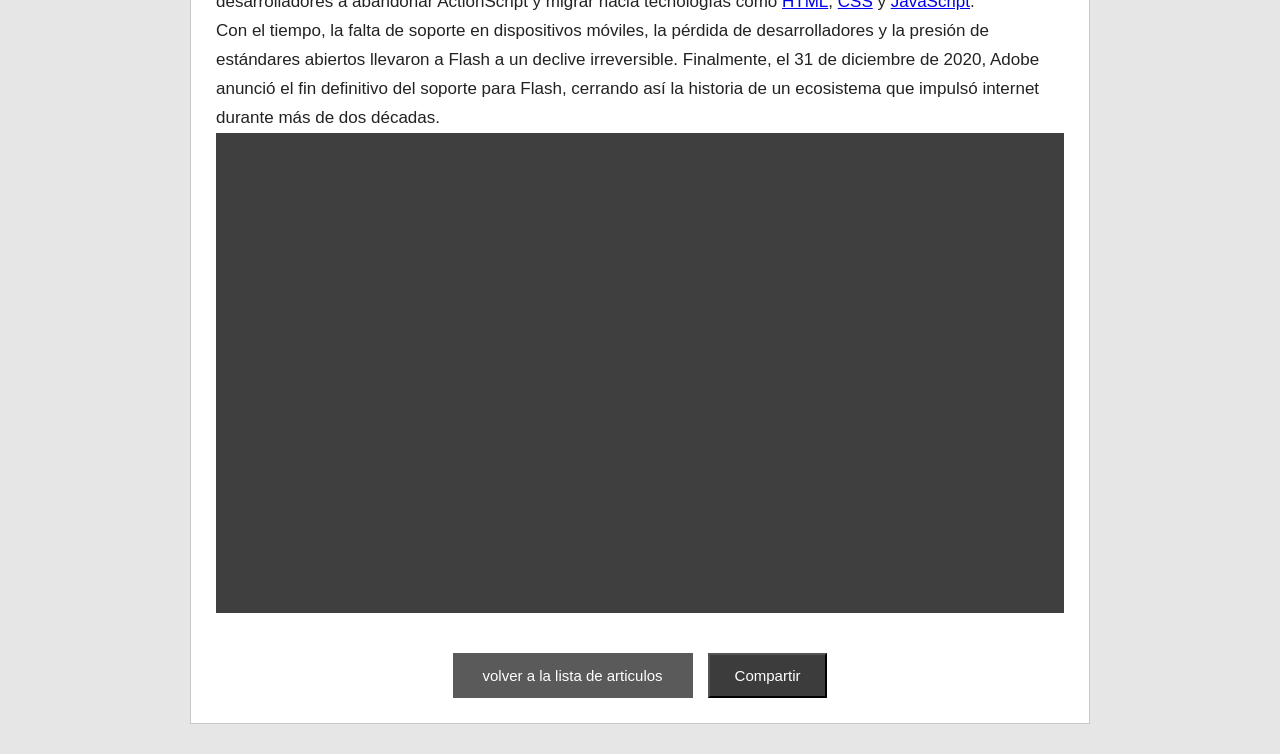
<file: news/nacimiento-y-declive-de-flash-web.html>
<!DOCTYPE html>
<html lang="es">
<head>
  <meta charset="UTF-8" />
  <!-- ------open graph------- -->
  <meta property="og:title" content="Thoughts-In-Flash">
  <meta property="og:type" content="article">
  <meta property="og:description" content="The history of Flash, from its origins to its decline, and how it shaped the internet culture of the early 2000s.">
  <meta property="og:image" content=" https://sroman-nn.github.io/imagenes/aticulos/flash-history/flash-history-banner.jpg">
  <!-- ------open graph------- -->

    <!-- ----------------------------------google translate------------------------------- -->
  <div id="google_translate_element"></div>
  <meta name="google" content="notranslate">
  

<script>
function googleTranslateElementInit() {
  new google.translate.TranslateElement({
    pageLanguage: 'es',
    autoDisplay: true
  }, 'google_translate_element');
}
</script>


<script src="//translate.google.com/translate_a/element.js?cb=googleTranslateElementInit"></script>
  <!-- ----------------------------------google translate------------------------------- -->

  
  <title>Pensamientos-En-Flash</title>
  <link rel="stylesheet" href="../stilacho.css" />
  <link rel="icon" type="image/x-icon" href="yo.ico">
</head>
 <body>

  <div class="header">
    <img src="../imagenes/aticulos/flash-history/flash-history-banner.jpg" alt="Banner Flash">
</div>

<div class="contenido-art">

<p>
Durante la llamada “época dorada” de internet, aproximadamente entre 2010 y 2016, millones de usuarios llegaron a disfrutar juegos, animaciones y experiencias interactivas creadas con el formato <strong>.swf</strong>, asociado directamente a <a href="https://es.wikipedia.org/wiki/Adobe_Flash_Player" target="_blank">Adobe Flash Player</a>. Para muchos internautas, estos contenidos se convirtieron en piezas de culto: títulos como <em>The Right Mix</em>, <em>Mutilate a Doll 2</em> o innumerables juegos de plataformas como <em>Friv</em> y <em>Newgrounds</em> marcaron una generación completa.
</p>

<p>
Aunque para la mayoría Flash pareció ser solo una etapa breve de entretenimiento, detrás de esta tecnología existía un ecosistema sorprendentemente complejo, con herramientas avanzadas para desarrolladores, innovaciones técnicas adelantadas a su tiempo y decisiones corporativas que incluso involucraron al propio <a href="https://es.wikipedia.org/wiki/Steve_Jobs" target="_blank">Steve Jobs</a>.
</p>

<p>
La historia comienza en 1996 con <strong>FutureWave Software</strong>, una pequeña empresa que desarrolló <strong>FutureSplash Animator</strong>, un programa diseñado para crear animaciones vectoriales de forma eficiente. En una época donde las conexiones eran lentas y los equipos tenían recursos limitados, el uso de gráficos vectoriales era esencial para evitar sobrecargas. Este enfoque anticipaba conceptos que hoy asociamos a tecnologías como <a href="https://es.wikipedia.org/wiki/CSS" target="_blank">CSS</a> o <a href="https://es.wikipedia.org/wiki/CSS3" target="_blank">CSS3</a>, que permiten estilos y animaciones ligeras en la web moderna.
</p>

<p>
Posteriormente, la tecnología fue adquirida por <a href="https://es.wikipedia.org/wiki/Macromedia" target="_blank">Macromedia</a>, que la expandió y la transformó en una plataforma completa para la creación de contenido interactivo. Macromedia desarrolló herramientas que sentaron las bases de lo que más tarde impulsaría videojuegos, animaciones y experiencias multimedia que definieron la cultura digital de principios de los 2000.
</p>

<p>
En 2005, <a href="https://es.wikipedia.org/wiki/Adobe_Inc." target="_blank">Adobe</a> adquirió Macromedia, consolidando y perfeccionando el ecosistema. Adobe impulsó la distribución de Flash, mejoró sus herramientas y lo integró en entornos profesionales y sistemas embebidos. Fue en esta etapa donde surgió una de las herramientas más influyentes: <strong>Adobe Flash Professional</strong>.
</p>

<p>
Flash Professional era un entorno de desarrollo integrado que combinaba línea de tiempo, diseño vectorial y programación. Su lenguaje principal, <a href="https://es.wikipedia.org/wiki/ActionScript" target="_blank">ActionScript 3</a>, representó un salto enorme respecto a sus versiones anteriores. Basado en <a href="https://es.wikipedia.org/wiki/ECMAScript" target="_blank">ECMAScript</a>, compartía similitudes con <a href="https://es.wikipedia.org/wiki/JavaScript" target="_blank">JavaScript</a> y poseía una arquitectura orientada a objetos comparable a <a href="https://es.wikipedia.org/wiki/C_Sharp" target="_blank">C#</a>. Además, se ejecutaba sobre la máquina virtual <a href="https://en.wikipedia.org/wiki/Tamarin_(software)" target="_blank">AVM2</a>, una de las más rápidas y eficientes de su época.
</p>

<p>
El ecosistema era tan flexible que permitía extensiones, motores de físicas y efectos avanzados. Gracias a esto, surgieron títulos emblemáticos como <em>Mutilate a Doll 2</em>, <em>Happy Wheels</em> e incluso versiones tempranas de <em>Angry Birds</em>. Flash no solo era potente: también era accesible, lo que permitió que miles de desarrolladores independientes crearan contenido innovador sin grandes recursos.
</p>

<p>
Sin embargo, el declive de Flash comenzó en 2010. Tras el lanzamiento del primer <a href="https://es.wikipedia.org/wiki/IPhone" target="_blank">iPhone</a>, Steve Jobs publicó un comunicado criticando duramente a Flash y explicando por qué no sería soportado en iOS. Entre sus argumentos mencionaba problemas de rendimiento, consumo excesivo de batería y vulnerabilidades frecuentes, incluyendo ataques de día cero casi semanales.
</p>

<p>
Aunque algunos de estos puntos eran válidos, también existía un motivo estratégico: permitir que los usuarios accedieran a juegos y animaciones gratuitas desde la web no era conveniente para el modelo de negocio de Apple, que buscaba centralizar el consumo de contenido a través de la <strong>App Store</strong>. Esto obligó a muchos desarrolladores a abandonar ActionScript y migrar hacia tecnologías como <a href="https://es.wikipedia.org/wiki/HTML" target="_blank">HTML</a>, <a href="https://es.wikipedia.org/wiki/CSS" target="_blank">CSS</a> y <a href="https://es.wikipedia.org/wiki/JavaScript" target="_blank">JavaScript</a>.
</p>

<p>
Con el tiempo, la falta de soporte en dispositivos móviles, la pérdida de desarrolladores y la presión de estándares abiertos llevaron a Flash a un declive irreversible. Finalmente, el 31 de diciembre de 2020, Adobe anunció el fin definitivo del soporte para Flash, cerrando así la historia de un ecosistema que impulsó internet durante más de dos décadas.
</p>
<!-- ------video------- -->
<div class="vid-iframe" ">
<iframe width="100%" height="100%" src="https://www.youtube.com/embed/hXNohxchVX4?si=LZuluxYB5MPCpKNE" title="YouTube video player" frameborder="0" allow="accelerometer; autoplay; clipboard-write; encrypted-media; gyroscope; picture-in-picture; web-share" referrerpolicy="strict-origin-when-cross-origin" allowfullscreen></iframe>
</div>
<!-- ------scripts------- -->

    <div class="articulo-footer">
        <a href="../articulos.html" class="btn-back">volver a la lista de articulos</a>
        <button class="btn-share" onclick="compartir()">Compartir</button>
    </div>
</div>


    <!-- ------scripts------- -->
    <script src="share.js"></script>
    <!-- ------scripts------- -->
</body>
</html>
</file>
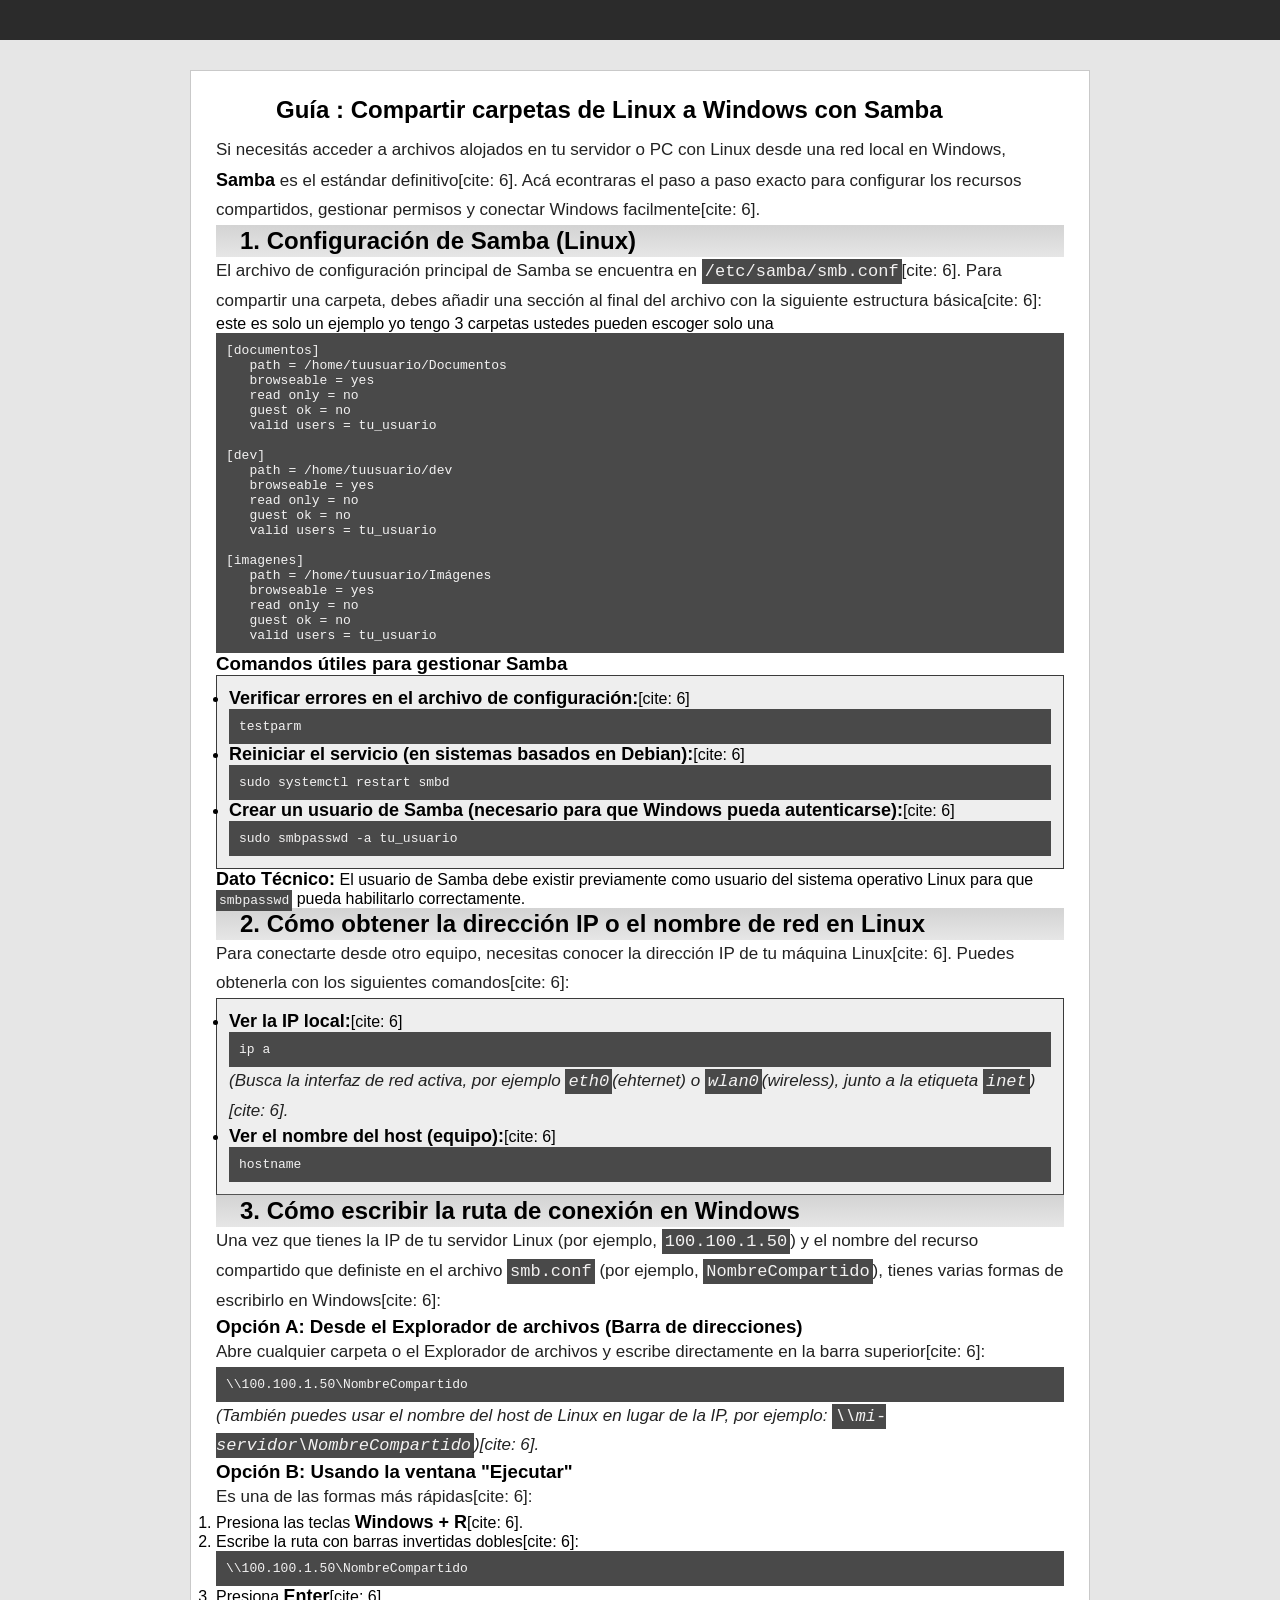
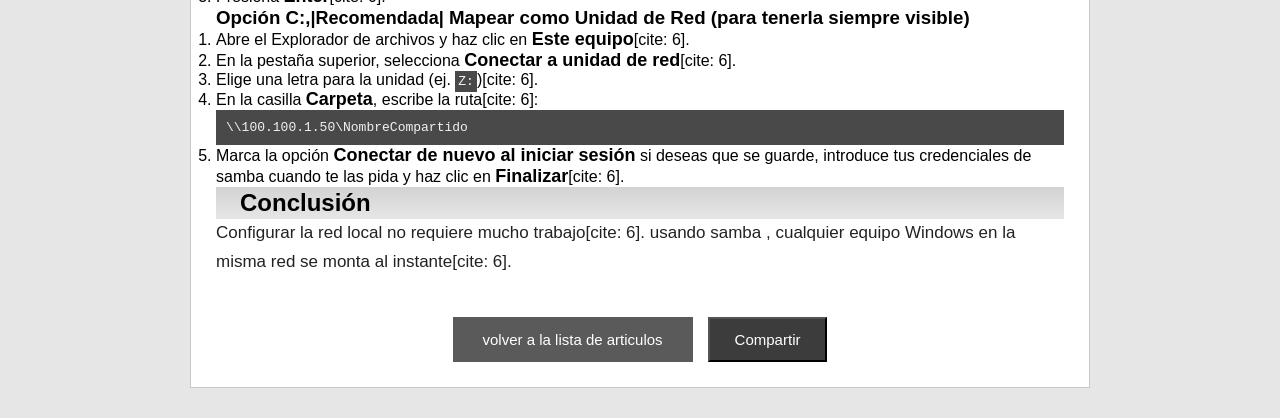
<file: news/paso-a-paso-para-usar-samba.html>
<!DOCTYPE html>
<html lang="es">
<head>
  <meta charset="UTF-8" />
    <!-- ------open graph------- -->
  <meta property="og:title" content="Como usar samba para compartir carpetas de Linux a Windows">
  <meta property="og:type" content="article">
  <meta property="og:image" content=" https://sroman-nn.github.io/og-images/samba.jpg">
  <!-- ------open graph------- -->

    <!-- ----------------------------------google translate------------------------------- -->
  <div id="google_translate_element"></div>
  <meta name="google" content="notranslate">
  

<script>
function googleTranslateElementInit() {
  new google.translate.TranslateElement({
    pageLanguage: 'es',
    autoDisplay: true
  }, 'google_translate_element');
}
</script>


<script src="//translate.google.com/translate_a/element.js?cb=googleTranslateElementInit"></script>
  <!-- ----------------------------------google translate------------------------------- -->

    
    <title>Configuración e Integración de Samba (Linux a Windows)</title>
      <link rel="stylesheet" href="../stilacho.css" />
        <link rel="icon" type="image/x-icon" href="yo.ico">
</head>

  <div class="header">
</div>

<div class="contenido-art">

        <h1>Guía : Compartir carpetas de Linux a Windows con Samba</h1>

        <p>Si necesitás acceder a archivos alojados en tu servidor o PC con Linux desde una red local en Windows, <strong>Samba</strong> es el estándar definitivo[cite: 6]. Acá econtraras el paso a paso exacto para configurar los recursos compartidos, gestionar permisos y conectar Windows facilmente[cite: 6].</p>

        <h2>1. Configuración de Samba (Linux)</h2>
        <p>El archivo de configuración principal de Samba se encuentra en <code>/etc/samba/smb.conf</code>[cite: 6]. Para compartir una carpeta, debes añadir una sección al final del archivo con la siguiente estructura básica[cite: 6]:</p>
         
        este es solo un ejemplo yo tengo 3 carpetas ustedes pueden escoger solo una
        <pre>
[documentos]
   path = /home/tuusuario/Documentos
   browseable = yes
   read only = no
   guest ok = no
   valid users = tu_usuario

[dev]
   path = /home/tuusuario/dev
   browseable = yes
   read only = no
   guest ok = no
   valid users = tu_usuario

[imagenes]
   path = /home/tuusuario/Imágenes
   browseable = yes
   read only = no
   guest ok = no
   valid users = tu_usuario</pre>

        <h3>Comandos útiles para gestionar Samba</h3>
        <ul>
            <li>
                <strong>Verificar errores en el archivo de configuración:</strong>[cite: 6]
                <pre>testparm</pre>
            </li>
            <li>
                <strong>Reiniciar el servicio (en sistemas basados en Debian):</strong>[cite: 6]
                <pre>sudo systemctl restart smbd</pre>
            </li>
            <li>
                <strong>Crear un usuario de Samba (necesario para que Windows pueda autenticarse):</strong>[cite: 6]
                <pre>sudo smbpasswd -a tu_usuario</pre>
            </li>
        </ul>

        <div class="highlight">
            <strong>Dato Técnico:</strong> El usuario de Samba debe existir previamente como usuario del sistema operativo Linux para que <code>smbpasswd</code> pueda habilitarlo correctamente.
        </div>

        <h2>2. Cómo obtener la dirección IP o el nombre de red en Linux</h2>
        <p>Para conectarte desde otro equipo, necesitas conocer la dirección IP de tu máquina Linux[cite: 6]. Puedes obtenerla con los siguientes comandos[cite: 6]:</p>

        <ul>
            <li>
                <strong>Ver la IP local:</strong>[cite: 6]
                <pre>ip a</pre>
                <p><i>(Busca la interfaz de red activa, por ejemplo <code>eth0</code>(ehternet) o <code>wlan0</code>(wireless), junto a la etiqueta <code>inet</code>)[cite: 6].</i></p>
            </li>
            <li>
                <strong>Ver el nombre del host (equipo):</strong>[cite: 6]
                <pre>hostname</pre>
            </li>
        </ul>

        <h2>3. Cómo escribir la ruta de conexión en Windows</h2>
        <p>Una vez que tienes la IP de tu servidor Linux (por ejemplo, <code>100.100.1.50</code>) y el nombre del recurso compartido que definiste en el archivo <code>smb.conf</code> (por ejemplo, <code>NombreCompartido</code>), tienes varias formas de escribirlo en Windows[cite: 6]:</p>

        <h3>Opción A: Desde el Explorador de archivos (Barra de direcciones)</h3>
        <p>Abre cualquier carpeta o el Explorador de archivos y escribe directamente en la barra superior[cite: 6]:</p>
        <pre>\\100.100.1.50\NombreCompartido</pre>
        <p><i>(También puedes usar el nombre del host de Linux en lugar de la IP, por ejemplo: <code>\\mi-servidor\NombreCompartido</code>)[cite: 6].</i></p>

        <h3>Opción B: Usando la ventana "Ejecutar"</h3>
        <p>Es una de las formas más rápidas[cite: 6]:</p>
        <ol>
            <li>Presiona las teclas <strong>Windows + R</strong>[cite: 6].</li>
            <li>Escribe la ruta con barras invertidas dobles[cite: 6]:
                <pre>\\100.100.1.50\NombreCompartido</pre>
            </li>
            <li>Presiona <strong>Enter</strong>[cite: 6].</li>
        </ol>

        <h3>Opción C:,<strong>|Recomendada|</strong> Mapear como Unidad de Red (para tenerla siempre visible)</h3>
        <ol>
            <li>Abre el Explorador de archivos y haz clic en <strong>Este equipo</strong>[cite: 6].</li>
            <li>En la pestaña superior, selecciona <strong>Conectar a unidad de red</strong>[cite: 6].</li>
            <li>Elige una letra para la unidad (ej. <code>Z:</code>)[cite: 6].</li>
            <li>En la casilla <strong>Carpeta</strong>, escribe la ruta[cite: 6]:
                <pre>\\100.100.1.50\NombreCompartido</pre>
            </li>
            <li>Marca la opción <strong>Conectar de nuevo al iniciar sesión</strong> si deseas que se guarde, introduce tus credenciales de samba cuando te las pida y haz clic en <strong>Finalizar</strong>[cite: 6].</li>
        </ol>

        <h2>Conclusión</h2>
        <p>Configurar la red local no requiere mucho trabajo[cite: 6]. usando samba , cualquier equipo Windows en la misma red se monta al instante[cite: 6].</p>

    <!-- ------scripts------- -->
    <div class="articulo-footer">
        <a href="../articulos.html" class="btn-back">volver a la lista de articulos</a>
        <button class="btn-share" onclick="compartir()">Compartir</button>
    </div>
</div>


    <!-- ------scripts------- -->
    <script src="share.js"></script>
    <!-- ------scripts------- -->
</body>
</html>
</file>
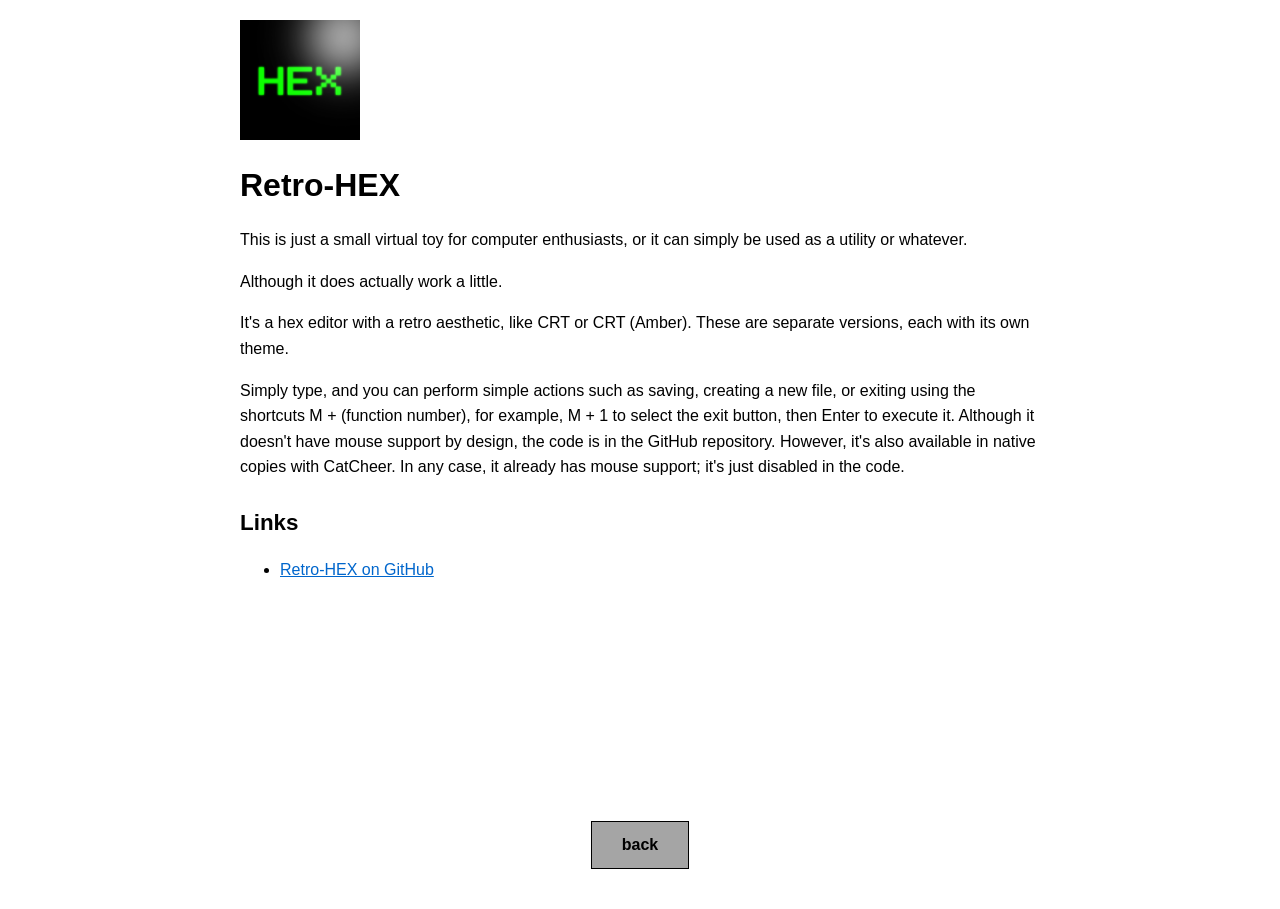
<file: repositorios/retro-hex.html>
<!DOCTYPE html>
<html lang="en">
<head>
    <meta charset="UTF-8">
    <meta name="viewport" content="width=device-width, initial-scale=1.0">
    <title>Retro-HEX</title>
    <link rel="icon" type="image/x-icon" href="retro-hex.ico">
    <link rel="stylesheet" href="repos.css">

        <!-- ----------------------------------google translate------------------------------- -->
  <div id="google_translate_element"></div>
  <meta name="google" content="notranslate">
  

<script>
function googleTranslateElementInit() {
  new google.translate.TranslateElement({
    pageLanguage: 'es',
    autoDisplay: true
  }, 'google_translate_element');
}
</script>


<script src="//translate.google.com/translate_a/element.js?cb=googleTranslateElementInit"></script>
  <!-- ----------------------------------google translate------------------------------- -->
</head>
<body>

        <!-- ----------------------------------content------------------------------- -->
    <div class="container">
        <img src="retro-hex.png" alt="Retro-HEX Logo" class="logo">
        <h1>Retro-HEX</h1>

        <p>This is just a small virtual toy for computer enthusiasts, or it can simply be used as a utility or whatever.</p>
        <p>Although it does actually work a little.</p>
        <p>It's a hex editor with a retro aesthetic, like CRT or CRT (Amber). These are separate versions, each with its own theme.</p>
        <p>Simply type, and you can perform simple actions such as saving, creating a new file, or exiting using the shortcuts M + (function number), for example, M + 1 to select the exit button, then Enter to execute it. Although it doesn't have mouse support by design, the code is in the GitHub repository. However, it's also available in native copies with CatCheer. In any case, it already has mouse support; it's just disabled in the code.</p>

            <!-- ----------------------------------content------------------------------- -->

                <!-- ----------------------------------links------------------------------- -->
        <h2>Links</h2>
        <ul>
            <li><a href="https://github.com/sroman-NN/Retro-HEX" target="_blank" rel="noopener noreferrer">Retro-HEX on GitHub</a></li>
        </ul>

        <iframe frameborder="0" src="https://itch.io/embed/4811797?border_width=5&amp;bg_color=000000&amp;fg_color=19a100&amp;link_color=00fc07&amp;border_color=00e82e" width="560" height="175"><a href="https://sebastian-romanelli.itch.io/hex-screen">Retro-HEX by sebastian.g.romanelli</a></iframe>

        <!-- ----------------------------------links------------------------------- -->

        <div class="back-container">
            <a href="../repositorios.html" class="btn-back">back</a>
        </div>
    </div>
</body>
</html>
</file>
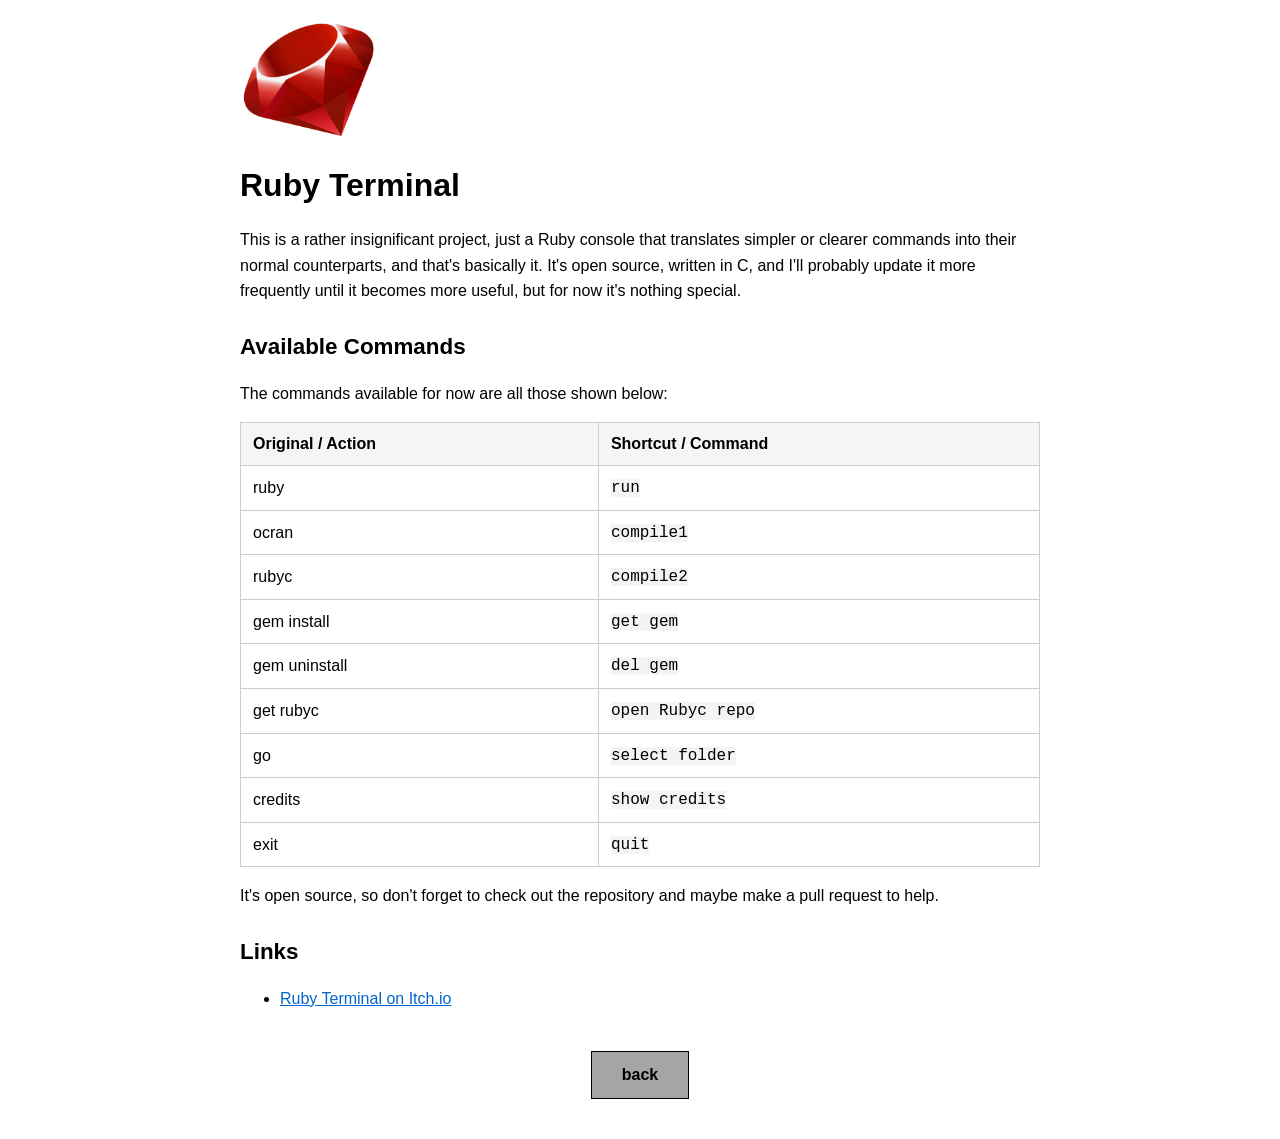
<file: repositorios/ruby-terminal.html>
<!DOCTYPE html>
<html lang="en">
<head>
    <meta charset="UTF-8">
    <meta name="viewport" content="width=device-width, initial-scale=1.0">
    <title>Ruby Terminal</title>
    <link rel="icon" type="image/x-icon" href="ruby-consol.ico">
    <link rel="stylesheet" href="repos.css">

        <!-- ----------------------------------google translate------------------------------- -->
  <div id="google_translate_element"></div>
  <meta name="google" content="notranslate">
  

<script>
function googleTranslateElementInit() {
  new google.translate.TranslateElement({
    pageLanguage: 'es',
    autoDisplay: true
  }, 'google_translate_element');
}
</script>


<script src="//translate.google.com/translate_a/element.js?cb=googleTranslateElementInit"></script>
  <!-- ----------------------------------google translate------------------------------- -->
</head>
<body>
    <div class="container">
        <!-- ----------------------------------content------------------------------- -->
        <img src="ruby-consol.png" alt="Ruby Terminal Logo" class="logo">
        <h1>Ruby Terminal</h1>
        
        <p>This is a rather insignificant project, just a Ruby console that translates simpler or clearer commands into their normal counterparts, and that's basically it. It's open source, written in C, and I'll probably update it more frequently until it becomes more useful, but for now it's nothing special.</p>

        <h2>Available Commands</h2>
        <p>The commands available for now are all those shown below:</p>

        <table class="command-table">
            <thead>
                <tr>
                    <th>Original / Action</th>
                    <th>Shortcut / Command</th>
                </tr>
            </thead>
            <tbody>
                <tr>
                    <td>ruby</td>
                    <td><code>run</code></td>
                </tr>
                <tr>
                    <td>ocran</td>
                    <td><code>compile1</code></td>
                </tr>
                <tr>
                    <td>rubyc</td>
                    <td><code>compile2</code></td>
                </tr>
                <tr>
                    <td>gem install</td>
                    <td><code>get gem</code></td>
                </tr>
                <tr>
                    <td>gem uninstall</td>
                    <td><code>del gem</code></td>
                </tr>
                <tr>
                    <td>get rubyc</td>
                    <td><code>open Rubyc repo</code></td>
                </tr>
                <tr>
                    <td>go</td>
                    <td><code>select folder</code></td>
                </tr>
                <tr>
                    <td>credits</td>
                    <td><code>show credits</code></td>
                </tr>
                <tr>
                    <td>exit</td>
                    <td><code>quit</code></td>
                </tr>
            </tbody>
        </table>

        <p>It's open source, so don't forget to check out the repository and maybe make a pull request to help.</p>
<!-- ----------------------------------content------------------------------- -->


        <!-- ----------------------------------links------------------------------- -->
        <h2>Links</h2>
        <ul>
            <li><a href="https://sebastian-romanelli.itch.io/rubyterminal" target="_blank" rel="noopener noreferrer">Ruby Terminal on Itch.io</a></li>
        </ul>
        <!-- ----------------------------------links------------------------------- -->

        <div class="back-container">
            <a href="../repositorios.html" class="btn-back">back</a>
        </div>
    </div>
</body>
</html>
</file>
<file: stilacho.css>
* {
      box-sizing: border-box;
      margin: 0;
      padding: 0;
    }

    body {
      background: #ffffff;
      font-family: system-ui, -apple-system, BlinkMacSystemFont, "Segoe UI", sans-serif;
      color: #000000;
    }

    .top-bar {
      width: 100%;
      background: #ffffff;
      padding: 0px 2px;
      box-shadow: 0 2px 6px rgba(255, 255, 255, 0.6);
    }

    .tabs {
      display: flex;
      gap: 4px;
    }

    .tab {
      position: relative;
      display: inline-flex;
      align-items: center;
      justify-content: center;
      padding: 8px 18px;
      text-decoration: none;
      color: #222;
      font-size: 14px;
      background: linear-gradient(to top, #ffffff, #ebebeb);
      border-radius: 4px 4px 0 0;
      border: 1px solid #bfbfbf;
      border-bottom: none;
    }


    .tab span {
      color: #222;
    }

    .tab:hover {
      background: linear-gradient(to top, #ffffff, #c8c7ff);
    }

    .tab:active {
      transform: translateY(1px);
      box-shadow: 0 0 2px rgba(0, 0, 0, 0.4);
    }

    
    .content {
      margin: 22px 3px;
      padding: 16px 12px;
      color: #000000;
      font-size: 14px;
    }

    .tabgo {
      font-family: "Courier New", Courier, monospace;
      background: #b9b9b9;
      padding: 2px 4px;
      border-radius: 3px;
      border: 1px solid #ccc;
      color: #1f1f1f;}

      .tabgo:hover {
        text-decoration: underline ;
        color: #ffffff;
        cursor: pointer;
      }

      h2 {
        background: linear-gradient(to top, #e6e6e6, #d3d3d3);
        padding: 2px 24px;
        box-shadow: 0 2px 6px rgba(255, 255, 255, 0.6);
      }

      table {
  font-family: arial, sans-serif;
  border-collapse: collapse;
  width: 100%;
  margin-top: 35px;
}

td, th {
  border: 1px solid #dddddd;
  text-align: left;
  padding: 8px;
}

tr:nth-child(even) {
  background-color: #dddddd;
}



  #panel {
    width: 280px;
    background: #2b2b2b;
    padding: 10px;
    display: flex;
    flex-direction: column;
    position: relative;
  }

 
  #lista {
    flex: 1;
    overflow-y: auto;
  }

  .item {
    display: flex;
    align-items: center;
    padding: 6px;
    margin-bottom: 6px;
    background: #3a3a3a;
    cursor: pointer;
    color:#b9b9b9;
  }

  .item:hover {
    background: #4a4a4a;
  }

  .thumb {
    width: 20px;
    height: 20px; 
    margin-right: 10px;
    flex-shrink: 0;
  }

  .nombre {
    flex: 1;
  }

  
  #acciones {
    display: flex;
    gap: 10px;
    padding: 10px 0;
    margin-top: 25px;
  }

  .btn {
    width: 22px;
    height: 22px;
    cursor: pointer;
    
  }

  .btn:hover {
    border: 1px solid #fff;
  }

 
#visor {
  flex: 1;
  background: #000;
  max-height: 400px;
  max-width: 600px;
  display: flex;
  justify-content: center;
  align-items: center;
  position: relative;
}

  #visor img {
    max-width: 100%;
    max-height: 100%;
    object-fit: contain;
  }

  #infoVisor {
  position: absolute;
  top: 6px;
  right: 8px;
  font-size: 11px;
  color: #ffffff;
  font-family: system-ui, -apple-system, BlinkMacSystemFont, "Segoe UI", sans-serif;
  text-shadow: 0 1px 2px rgba(0,0,0,0.8);
  pointer-events: none;
}

  #galeria {
  display: flex;
  gap: 10px;
  margin-top: 20px;
}

.langicon {
  margin-right: 12px;
  user-select: none;
 pointer-events: none;
  -webkit-user-drag: none;
  user-select: none;
}

.sourceget {
  margin-top: 20px;
  padding: 10px;
  background: #b9b9b9;
  border: 1px solid #ccc;
  border-radius: 4px;
  color: #1f1f1f;
  font-family: "Courier New", Courier, monospace;
}

#get-code {
  margin-top: 60px;
  display: inline-flex;
  align-items: center;
  gap: 4px;
  padding:18px 12px;
  background: linear-gradient(to bottom, #dcdcdc, #c8c8c8);
  border: 1px solid #8f8f8f;
  border-radius: 2px;
  font-size: 17px;
  color: #000;
  text-decoration: none;
  cursor: pointer;
  user-select: none;
}

#get-code:hover {
  background: linear-gradient(to bottom, #e6e6e6, #d2d2d2);
  text-decoration: underline;
}

.iconoBtn {
  -webkit-user-drag: none;
  user-select: none;
  margin-right: 18px;
}

h1 {
  font-size: 24px;
  margin-bottom: 12px;
  color: #000000;
  display: inline-block;
  margin-left: 60px;
}

.itemPreview {
    margin-top: 3px;
    display: flex;
    align-items: flex-start;
    gap: 10px;
    padding: 8px;
    border: 1px solid #b5b5b5;
    background: #f2f2f2;
    width: 280px;
    text-decoration: none;
    color: inherit;
}

.itemPreview:hover {
    background: #e8e8e8;
}

.thumb2 {
    width: 64px;
    height: 64px;
    object-fit: cover;
    border: 1px solid #999;
    -webkit-user-drag: none;
    user-select: none;
}

.thumb3 {
    width: 35px;
    height: 35px;
    object-fit: cover;
    border: 1px solid #999;
    -webkit-user-drag: none;
    user-select: none;
}

.info h3 {
    margin: 0;
    font-size: 14px;
}

.info p {
    margin: 2px 0 0 0;
    font-size: 12px;
}

.open-badge {
    padding: 2px 6px;
    background: #28a745;
    color: #fff;
    font-size: 10px;
    border-radius: 3px;
    margin-left: 8px;
}

.rows{
  display: inline-flex;
  gap: 12px;
}


.articulo {
    display: flex;
    width: 100%;
    text-decoration: none;
    color: black;
    background: #f2f2f2;
    border: 1px solid #b5b5b5;
    margin-bottom: 12px;
}

strong{
    font-size: 18px;
    font-weight: bold;
    color: #000;
}

ul{
    color: #000;
    background: #eeeeee;
    border: 1px solid #3b3b3b;
    padding: 12px;
}

h{

  color:#000;
}

h2{

  color:#000;
}

h3{

  color:#000;
}


pre{
 background: #494949;
 color: #f3f2f2;
 padding: 10px  10px;

}

pre::selection {
    background-color: #070707; /* Color de fondo de la selección */
    color: #fae901;           /* Color del texto seleccionado */
}

code{
 background: #494949;
 color: #f3f2f2;
 padding: 3px  3px;

}

code::selection {
    background-color: #070707; /* Color de fondo de la selección */
    color: #fae901;           /* Color del texto seleccionado */
}


.art-img {
    width: 180px;
    height: 120px;
    object-fit: cover;
    border-right: 1px solid #999;
}

.art-info {
    flex: 1;
    padding: 10px;
}

.art-barra {
    background: linear-gradient(to top, #d0d0d0, #f0f0f0);
    padding: 6px 10px;
    font-size: 16px;
    font-weight: bold;
    color: #000;
    border-bottom: 1px solid #aaa;
}

 body {
            background: #e6e6e6;
            margin: 0;
            font-family: Arial, sans-serif;
        }

        .header {
            width: 100%;
            background: #2b2b2b;
            padding: 20px 0;
            display: flex;
            justify-content: center;
        }

        .header img {
            width: 90%;
            max-width: 600px;
            border: 2px solid #444;
        }

        .contenido-art {
            width: 90%;
            max-width: 900px;
            margin: 30px auto;
            background: #fff;
            padding: 25px;
            border: 1px solid #c9c9c9;
        }

        .contenido-art p {
            line-height: 1.7;
            font-size: 17px;
            color: #222;
        }

.btn-back {
    display: inline-flex;
    align-items: center;
    background: #5a5a5a;
    color: #fff;
    padding: 12px 30px;
    text-decoration: none;
    font-size: 15px;
}

.btn-back:hover {
    background: #6d6d6d;
}

.btn-share {
    background: #3c3c3c;
    color: #fff;
    padding: 12px 25px;
    cursor: pointer;
    font-size: 15px;
    display: inline-flex;
    align-items: center;
}

.btn-share:hover {
    background: #4d4d4d;
}

.articulo-footer {
    margin-top: 40px;
    display: flex;
    justify-content: center;
    gap: 15px;
    flex-wrap: wrap;
}

.btn-box {
    display: flex;
    align-items: center;
    width: 100%;
    padding: 14px;
    margin: 18px 0;
    text-decoration: none;
    border: 1px solid #999;
    background: #f2f2f2;
}

.btn-box:hover {
    background: #e8e8e8;
    cursor: pointer;
}

.btn-box img {
    width: 48px;
    height: auto;
    margin-right: 14px;
    user-select: none;
    -webkit-user-drag: none;
}


.btn-title {
    font-size: 20px;
    padding: 6px 12px;
    border-radius: 6px;
    color: #fff;
    display: inline-block;
}

.vid-iframe {
 background:#3f3f3f;
 width : 100%;
 height: 480px;
}

tags {   
    display: inline-flex;
    align-items: center;
    justify-content: center;
    padding: 4px 10px;
    border-radius: 6px;        
    border: 1px #bae6fd;
    color: #0369a1;
    background-color: #e0f2fe;
    user-select: none;
    vertical-align: middle;
}
</file>
<file: repositorios/repos.css>
body {
    background-color: #ffffff;
    color: #000000;
    font-family: -apple-system, BlinkMacSystemFont, "Segoe UI", Roboto, Helvetica, Arial, sans-serif;
    margin: 0;
    padding: 20px;
    line-height: 1.6;
}

.container {
    max-width: 800px;
    margin: 0 auto;
}

.logo {
    max-width: 100%;
    height: auto;
    max-height: 120px;
    display: block;
    margin-bottom: 20px;
}

h1 {
    font-size: 2rem;
    margin-top: 0;
    margin-bottom: 15px;
}

h2 {
    font-size: 1.4rem;
    margin-top: 25px;
    margin-bottom: 10px;
}

code, pre {
    font-family: Consolas, "Courier New", monospace;
    background-color: #f4f4f4;
}

pre {
    padding: 10px;
    border: 1px solid #ddd;
    overflow-x: auto;
    margin: 5px 0 15px 0;
}

.command-table {
    border-collapse: collapse;
    width: 100%;
    margin: 15px 0;
}

.command-table th, .command-table td {
    border: 1px solid #ccc;
    padding: 8px 12px;
    text-align: left;
}

.command-table th {
    background-color: #f5f5f5;
}

a {
    color: #0066cc;
    text-decoration: underline;
}

a:hover {
    color: #004499;
}

.back-container {
    text-align: center;
    margin-top: 40px;
    margin-bottom: 20px;
}

.btn-back {
    display: inline-block;
    background-color: #a5a5a5;
    color: #000000;
    text-decoration: none;
    font-weight: bold;
    padding: 10px 30px;
    border: 1px solid #000000;
    border-radius: 0;
    text-transform: lowercase;
}

.btn-back:hover {
    background-color: #888888;
    color: #000000;
}
</file>
